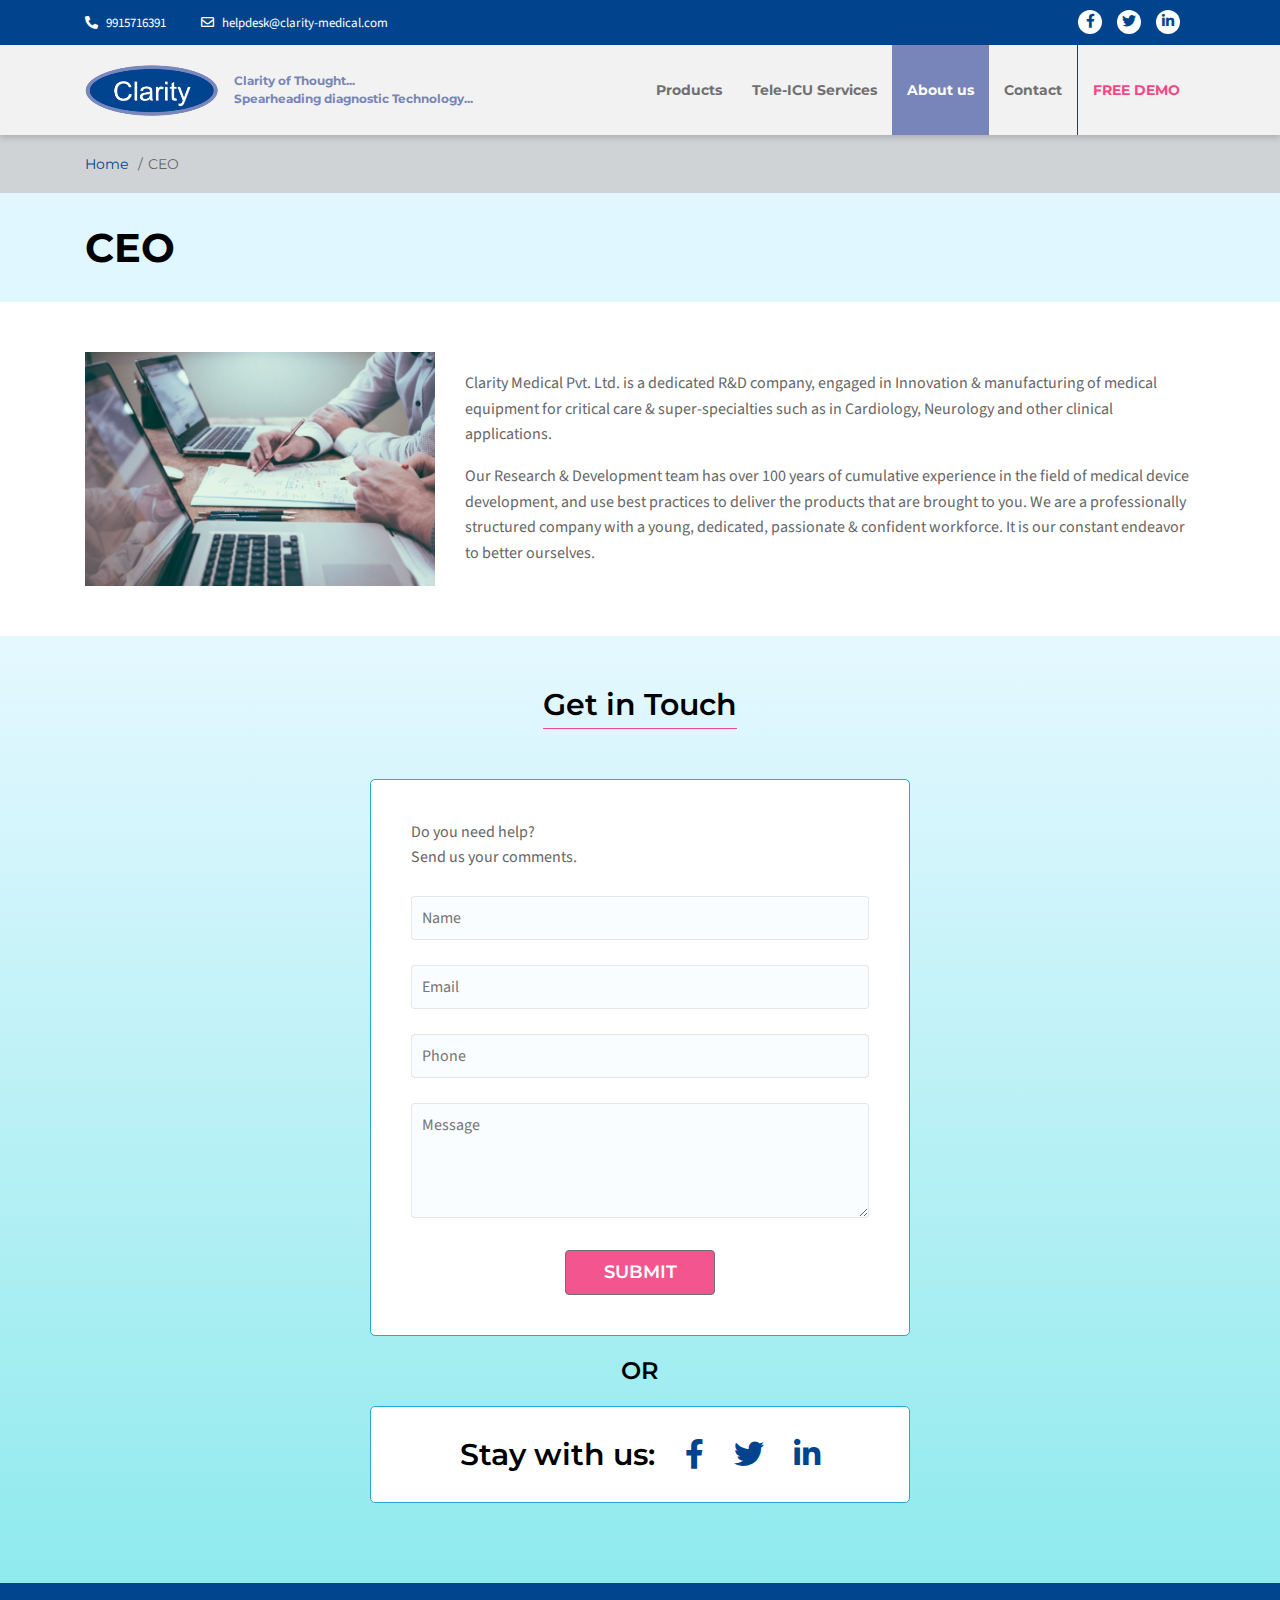
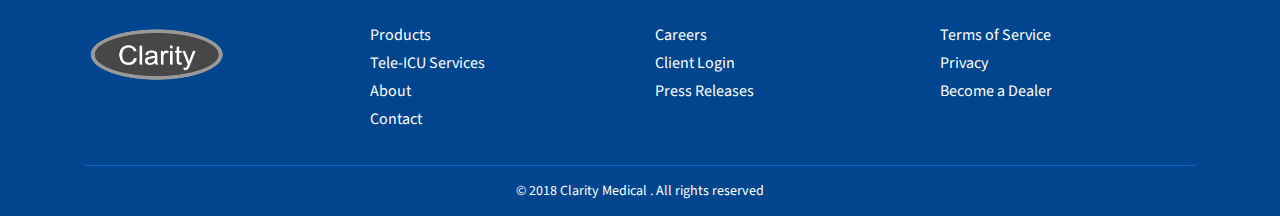
<file: ceo.html>
<!DOCTYPE html>
<html lang="en">

<head>
    <meta charset="UTF-8">
    <meta name="viewport" content="width=device-width, initial-scale=1.0">
    <meta http-equiv="X-UA-Compatible" content="ie=edge">
    <title>Clarity Medical - CEO</title>
    <link href="https://fonts.googleapis.com/css?family=Montserrat:400,500,600,700|Source+Sans+Pro&display=swap" rel="stylesheet">
    <link rel="stylesheet" href="css/fontawesome.min.css">
    <link rel="stylesheet" href="css/bootstrap.min.css">
    <link rel="stylesheet" href="css/css.css">
</head>

<body>
    <header id="navbar">
        <div class="top">
            <div class="container">
                <div class="row">
                    <div class="col-6">
                        <ul class="top-contact">
                            <li>
                                <a href="#"><i class="fas fa-phone-alt"></i> 9915716391</a>
                            </li>
                            <li>
                                <a href="#"><i class="far fa-envelope"></i> helpdesk@clarity-medical.com</a>
                            </li>
                        </ul>
                    </div>
                    <div class="col-6">
                        <ul class="social-top">
                            <li><a href="#"><i class="fab fa-facebook-f"></i></a></li>
                            <li><a href="#"><i class="fab fa-twitter"></i></a></li>
                            <li><a href="#"><i class="fab fa-linkedin-in"></i></a></li>
                        </ul>
                    </div>
                </div>
            </div>
        </div>
        <nav class="navbar navbar-expand-lg navbar-light mynav">
            <div class="container">
                <div class="navbar-brand">
                    <a href="index.html"><img src="images/logo.png" alt=""></a>
                    <h1>Clarity of Thought...<br>Spearheading diagnostic Technology...</h1>
                </div>
                <button class="navbar-toggler" type="button" data-toggle="collapse" data-target="#main-nav" aria-controls="main-nav" aria-expanded="false" aria-label="Toggle navigation">
                    <span class="navbar-toggler-icon"></span>
                </button>
                <div class="collapse navbar-collapse" id="main-nav">
                    <ul class="navbar-nav ml-md-auto">
                        <li>
                            <a href="product.html">Products</a>
                            <ul class="sub-nav">
                                <li><a href="#">IV ALERT</a></li>
                                <li><a href="#">EEG</a></li>
                                <li><a href="#">NCS/EMG/EPs</a></li>
                                <li><a href="#">TMT Machine</a></li>
                                <li><a href="#">Spirometer</a></li>
                                <li><a href="#">Monitoring Station</a></li>
                                <li><a href="#">Patient Monitoring</a></li>
                                <li><a href="#">ECG Machines</a></li>
                                <li><a href="#">Pulse Oxymeters</a></li>
                            </ul>
                        </li>
                        <li>
                            <a href="#">Tele-ICU Services</a>
                        </li>
                        <li class="active">
                            <a href="about.html">About us</a>
                            <ul class="sub-nav">
                                <li><a href="ceo.html">CEO</a></li>
                                <li><a href="structure.html">Structure</a></li>
                            </ul>
                        </li>
                        <li>
                            <a href="contact.html">Contact</a>
                        </li>
                        <li class="cta">
                            <a href="#get-touch">FREE DEMO</a>
                        </li>
                    </ul>
                </div>
            </div>
        </nav>
    </header>
    <section class="breadcrumbs">
        <div class="container">
            <div class="row">
                <div class="col">
                    <div class="bread">
                        <ul>
                            <li><a href="index.html">Home</a></li>
                            <li>CEO</li>
                        </ul>
                    </div>
                </div>
            </div>
        </div>
    </section>
    <section class="page-title">
        <div class="container">
            <div class="row">
                <div class="col">
                    <div class="heading">
                        <h2>CEO</h2>
                    </div>
                </div>
            </div>
        </div>
    </section>
    <section class="discover">
        <div class="container">
            <div class="row">
                <div class="col-12">
                    <div class="border-dash-upper">
                        <div class="row justify-content-md-between align-items-md-center">
                            <div class="col-md-6 col-lg-4">
                                <div class="discover-img">
                                    <img src="images/ceo1.jpg" alt="">
                                </div>
                            </div>
                            <div class="col-md-6 col-lg-8">
                                <div class="copy">
                                    <p>Clarity Medical Pvt. Ltd. is a dedicated R&D company, engaged in Innovation & manufacturing of medical equipment for critical care & super-specialties such as in Cardiology, Neurology and other clinical applications.</p>
                                    <p>Our Research & Development team has over 100 years of cumulative experience in the field of medical device development, and use best practices to deliver the products that are brought to you. We are a professionally
                                        structured company with a young, dedicated, passionate & confident workforce. It is our constant endeavor to better ourselves.</p>
                                </div>
                            </div>
                        </div>
                    </div>
                </div>
            </div>
        </div>
    </section>
    <section class="sec stay" id="get-touch">
        <div class="container">
            <div class="row justify-content-center">
                <div class="col-12">
                    <div class="heading">
                        <h2>Get in Touch</h2>
                    </div>
                </div>
                <div class="col-md-10 col-lg-6">
                    <div class="form-contact">
                        <form action="">
                            <h4>Do you need help?<br> Send us your comments.</h4>
                            <ul>
                                <li><input type="text" name="name" id="" placeholder="Name"></li>
                                <li><input type="text" name="email" id="" placeholder="Email"></li>
                                <li><input type="text" name="phone" id="" placeholder="Phone"></li>
                                <li><textarea cols="3" rows="3" placeholder="Message"></textarea></li>
                                <li class="button"><button type="submit">SUBMIT</button></li>
                            </ul>
                        </form>
                    </div>
                    <div class="or">
                        <h6>OR</h6>
                    </div>
                    <div class="social">
                        <h3>Stay with us:</h3>
                        <ul>
                            <li><a href="#"><i class="fab fa-facebook-f"></i></a></li>
                            <li><a href="#"><i class="fab fa-twitter"></i></a></li>
                            <li><a href="#"><i class="fab fa-linkedin-in"></i></a></li>
                        </ul>
                    </div>
                </div>
            </div>
        </div>
    </section>
    <footer class="foot">
        <div class="container">
            <div class="row">
                <div class="col-md-6 col-lg-3">
                    <div class="logo"><img src="images/footlogo.png" alt=""></div>
                </div>
                <div class="col-md-6 col-lg-3">
                    <div class="link">
                        <ul>
                            <li><a href="#">Products</a></li>
                            <li><a href="#">Tele-ICU Services</a></li>
                            <li><a href="about.html">About</a></li>
                            <li><a href="#">Contact</a></li>
                        </ul>
                    </div>
                </div>
                <div class="col-md-6 col-lg-3">
                    <div class="link">
                        <ul>
                            <li><a href="#">Careers</a></li>
                            <li><a href="#">Client Login</a></li>
                            <li><a href="#">Press Releases</a></li>
                        </ul>
                    </div>
                </div>
                <div class="col-md-6 col-lg-3">
                    <div class="link">
                        <ul>
                            <li><a href="#">Terms of Service</a></li>
                            <li><a href="#">Privacy</a></li>
                            <li><a href="#">Become a Dealer</a></li>
                        </ul>
                    </div>
                </div>
                <div class="col-12">
                    <div class="copyright">&copy; 2018 Clarity Medical . All rights reserved</div>
                </div>
            </div>
        </div>
    </footer>
    <script src="js/jquery-3.4.1.min.js"></script>
    <script src="js/bootstrap.min.js"></script>
    <script src="js/owl.carousel.min.js"></script>
    <script src="js/main.js"></script>
</body>

</html>
</file>
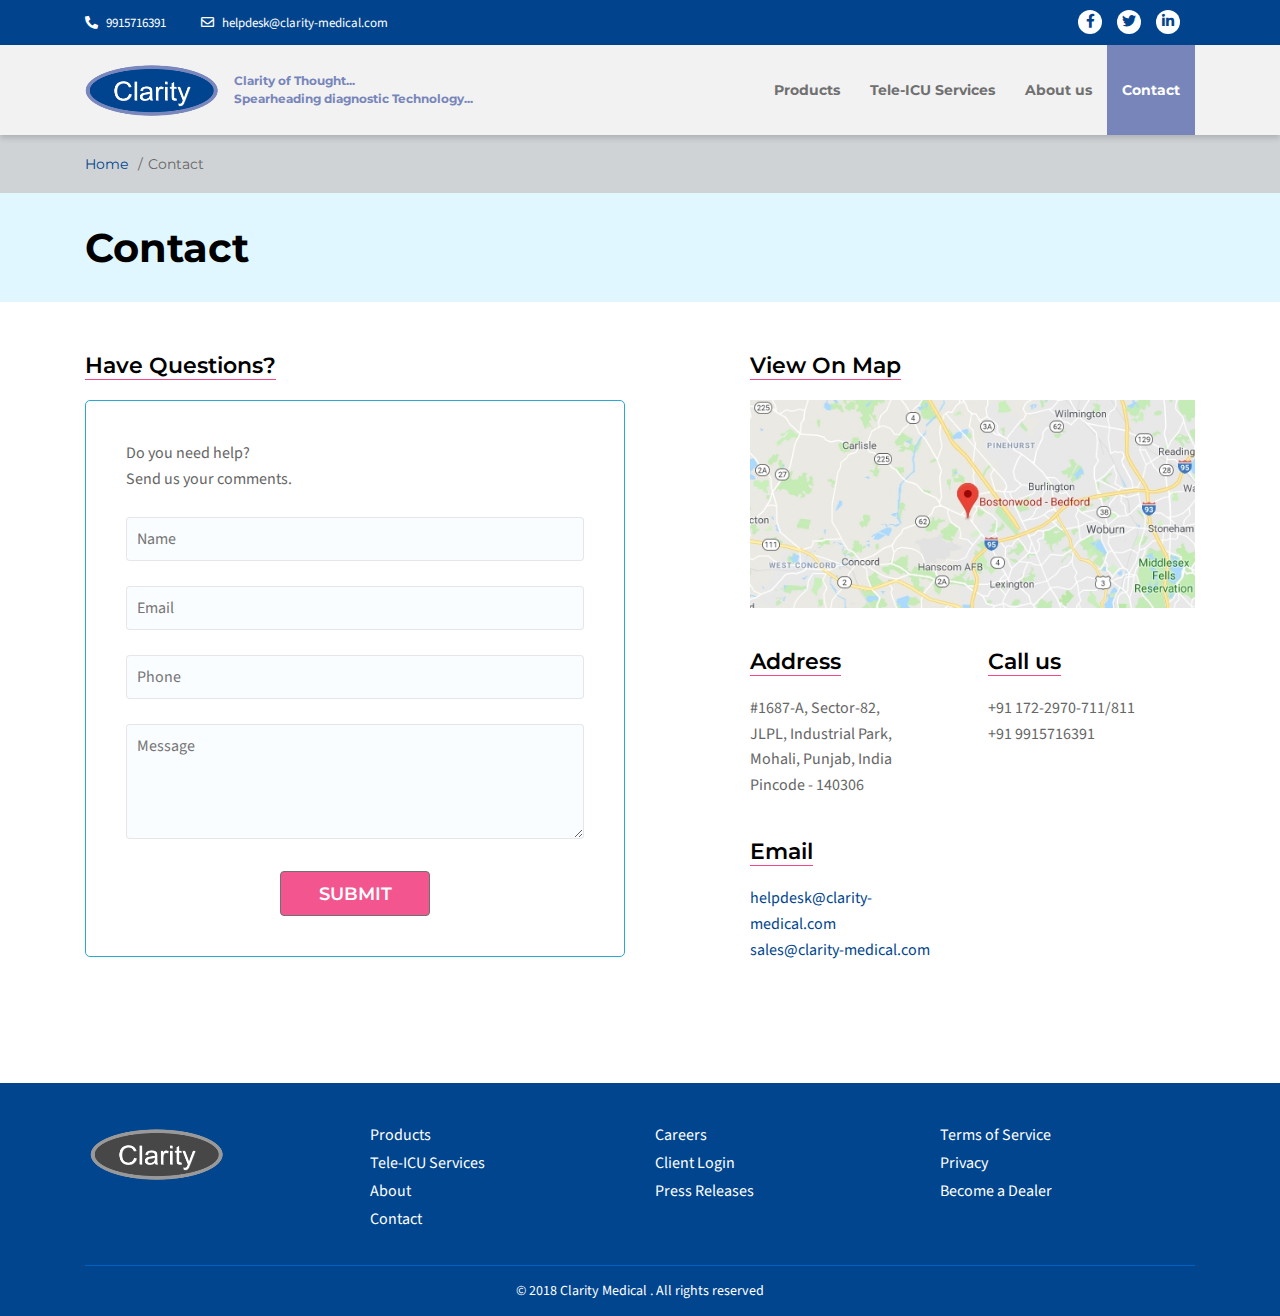
<file: contact.html>
<!DOCTYPE html>
<html lang="en">

<head>
    <meta charset="UTF-8">
    <meta name="viewport" content="width=device-width, initial-scale=1.0">
    <meta http-equiv="X-UA-Compatible" content="ie=edge">
    <title>Clarity Medical - Contact</title>
    <link href="https://fonts.googleapis.com/css?family=Montserrat:400,500,600,700|Source+Sans+Pro&display=swap" rel="stylesheet">
    <link rel="stylesheet" href="css/fontawesome.min.css">
    <link rel="stylesheet" href="css/bootstrap.min.css">
    <link rel="stylesheet" href="css/css.css">
</head>

<body>
    <header id="navbar">
        <div class="top">
            <div class="container">
                <div class="row">
                    <div class="col-6">
                        <ul class="top-contact">
                            <li>
                                <a href="#"><i class="fas fa-phone-alt"></i> 9915716391</a>
                            </li>
                            <li>
                                <a href="#"><i class="far fa-envelope"></i> helpdesk@clarity-medical.com</a>
                            </li>
                        </ul>
                    </div>
                    <div class="col-6">
                        <ul class="social-top">
                            <li><a href="#"><i class="fab fa-facebook-f"></i></a></li>
                            <li><a href="#"><i class="fab fa-twitter"></i></a></li>
                            <li><a href="#"><i class="fab fa-linkedin-in"></i></a></li>
                        </ul>
                    </div>
                </div>
            </div>
        </div>
        <nav class="navbar navbar-expand-lg navbar-light mynav">
            <div class="container">
                <div class="navbar-brand">
                    <a href="index.html"><img src="images/logo.png" alt=""></a>
                    <h1>Clarity of Thought...<br>Spearheading diagnostic Technology...</h1>
                </div>
                <button class="navbar-toggler" type="button" data-toggle="collapse" data-target="#main-nav" aria-controls="main-nav" aria-expanded="false" aria-label="Toggle navigation">
                    <span class="navbar-toggler-icon"></span>
                </button>
                <div class="collapse navbar-collapse" id="main-nav">
                    <ul class="navbar-nav ml-md-auto">
                        <li>
                            <a href="product.html">Products</a>
                            <ul class="sub-nav">
                                <li><a href="#">IV ALERT</a></li>
                                <li><a href="#">EEG</a></li>
                                <li><a href="#">NCS/EMG/EPs</a></li>
                                <li><a href="#">TMT Machine</a></li>
                                <li><a href="#">Spirometer</a></li>
                                <li><a href="#">Monitoring Station</a></li>
                                <li><a href="#">Patient Monitoring</a></li>
                                <li><a href="#">ECG Machines</a></li>
                                <li><a href="#">Pulse Oxymeters</a></li>
                            </ul>
                        </li>
                        <li>
                            <a href="#">Tele-ICU Services</a>
                        </li>
                        <li>
                            <a href="about.html">About us</a>
                            <ul class="sub-nav">
                                <li><a href="ceo.html">CEO</a></li>
                                <li><a href="structure.html">Structure</a></li>
                            </ul>
                        </li>
                        <li class="active">
                            <a href="contact.html">Contact</a>
                        </li>
                        <li class="cta" style="display: none;">
                            <a href="#get-touch">FREE DEMO</a>
                        </li>
                    </ul>
                </div>
            </div>
        </nav>
    </header>
    <section class="breadcrumbs">
        <div class="container">
            <div class="row">
                <div class="col">
                    <div class="bread">
                        <ul>
                            <li><a href="index.html">Home</a></li>
                            <li>Contact</li>
                        </ul>
                    </div>
                </div>
            </div>
        </div>
    </section>
    <section class="page-title">
        <div class="container">
            <div class="row">
                <div class="col">
                    <div class="heading">
                        <h2>Contact</h2>
                    </div>
                </div>
            </div>
        </div>
    </section>
    <section class="contact-block">
        <div class="container">
            <div class="row">
                <div class="col-md-6">
                    <h4>Have Questions?</h4>
                    <div class="form-contact">
                        <form action="">
                            <h5>Do you need help?<br> Send us your comments.</h5>
                            <ul>
                                <li><input type="text" name="name" id="" placeholder="Name"></li>
                                <li><input type="text" name="email" id="" placeholder="Email"></li>
                                <li><input type="text" name="phone" id="" placeholder="Phone"></li>
                                <li><textarea cols="3" rows="3" placeholder="Message"></textarea></li>
                                <li class="button"><button type="submit">SUBMIT</button></li>
                            </ul>
                        </form>
                    </div>
                </div>
                <div class="col-md-6 col-lg-5 offset-lg-1">
                    <div class="visit">
                        <div class="row">
                            <div class="col-12">
                                <div class="box">
                                    <h4>View On Map</h4>
                                    <div class="gmap-box">
                                        <div class="img-place"><img src="images/mappalce.jpg" alt=""></div>
                                        <div class="gmap"><iframe src="https://www.google.com/maps/embed?pb=!1m14!1m8!1m3!1d6864.833862511577!2d76.736538!3d30.650386!3m2!1i1024!2i768!4f13.1!3m3!1m2!1s0x0%3A0x13f2a9a3dd9fc36!2sClarity+Medical+Pvt.+Ltd.!5e0!3m2!1sen!2sin!4v1563292732743!5m2!1sen!2sin"
                                                width="600" height="450" frameborder="0" style="border:0" allowfullscreen></iframe></iframe>
                                        </div>
                                    </div>
                                </div>
                            </div>
                            <div class="col-md-6">
                                <div class="box">
                                    <h4>Address</h4>
                                    <p>#1687-A, Sector-82,<br> JLPL, Industrial Park,<br> Mohali, Punjab, India<br> Pincode - 140306</p>
                                </div>
                            </div>
                            <div class="col-md-6">
                                <div class="box">
                                    <h4>Call us</h4>
                                    <p>+91 172-2970-711/811<br> +91 9915716391</p>
                                </div>
                            </div>
                            <div class="col-md-6">
                                <div class="box">
                                    <h4>Email</h4>
                                    <p><a href="#">helpdesk@clarity-medical.com</a><br>
                                        <a href="#">sales@clarity-medical.com</a></p>
                                </div>
                            </div>
                        </div>
                    </div>
                </div>
            </div>
        </div>
        </div>
    </section>
    <footer class="foot">
        <div class="container">
            <div class="row">
                <div class="col-md-6 col-lg-3">
                    <div class="logo"><img src="images/footlogo.png" alt=""></div>
                </div>
                <div class="col-md-6 col-lg-3">
                    <div class="link">
                        <ul>
                            <li><a href="#">Products</a></li>
                            <li><a href="#">Tele-ICU Services</a></li>
                            <li><a href="about.html">About</a></li>
                            <li><a href="#">Contact</a></li>
                        </ul>
                    </div>
                </div>
                <div class="col-md-6 col-lg-3">
                    <div class="link">
                        <ul>
                            <li><a href="#">Careers</a></li>
                            <li><a href="#">Client Login</a></li>
                            <li><a href="#">Press Releases</a></li>
                        </ul>
                    </div>
                </div>
                <div class="col-md-6 col-lg-3">
                    <div class="link">
                        <ul>
                            <li><a href="#">Terms of Service</a></li>
                            <li><a href="#">Privacy</a></li>
                            <li><a href="#">Become a Dealer</a></li>
                        </ul>
                    </div>
                </div>
                <div class="col-12">
                    <div class="copyright">&copy; 2018 Clarity Medical . All rights reserved</div>
                </div>
            </div>
        </div>
    </footer>
    <script src="js/jquery-3.4.1.min.js"></script>
    <script src="js/bootstrap.min.js"></script>
    <script src="js/owl.carousel.min.js"></script>
    <script src="js/main.js"></script>
</body>

</html>
</file>
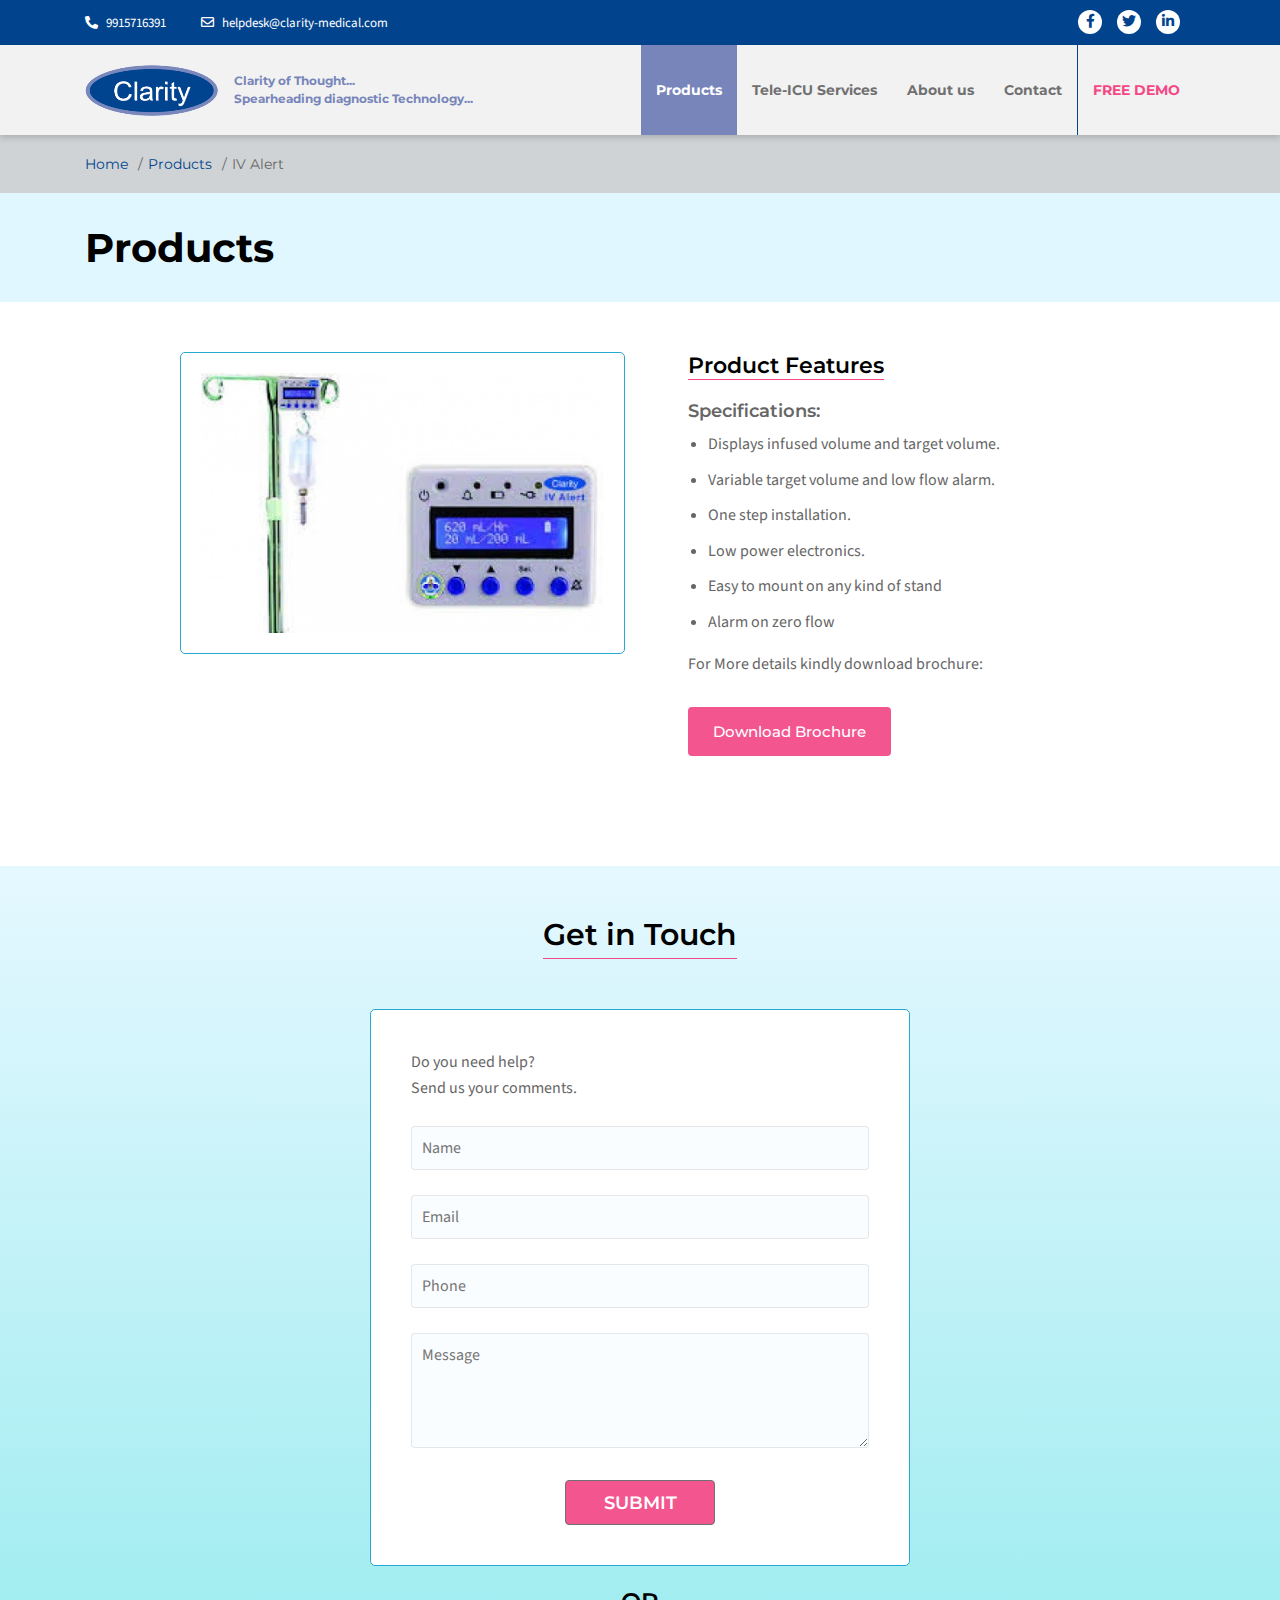
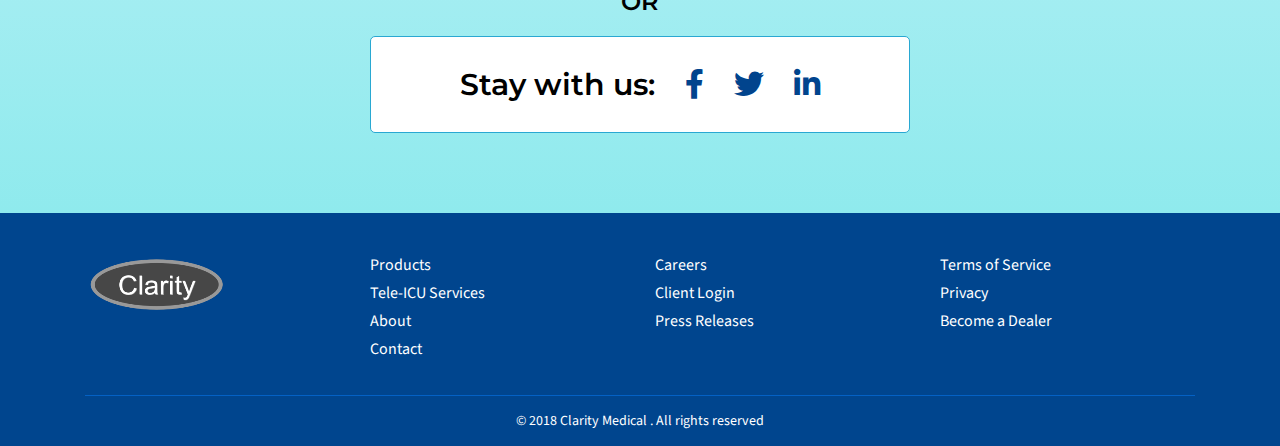
<file: product-detail.html>
<!DOCTYPE html>
<html lang="en">

<head>
    <meta charset="UTF-8">
    <meta name="viewport" content="width=device-width, initial-scale=1.0">
    <meta http-equiv="X-UA-Compatible" content="ie=edge">
    <title>Clarity Medical - Products Detail</title>
    <link href="https://fonts.googleapis.com/css?family=Montserrat:400,500,600,700|Source+Sans+Pro&display=swap" rel="stylesheet">
    <link rel="stylesheet" href="css/fontawesome.min.css">
    <link rel="stylesheet" href="css/bootstrap.min.css">
    <link rel="stylesheet" href="css/css.css">
</head>

<body>
    <header id="navbar">
        <div class="top">
            <div class="container">
                <div class="row">
                    <div class="col-6">
                        <ul class="top-contact">
                            <li>
                                <a href="#"><i class="fas fa-phone-alt"></i> 9915716391</a>
                            </li>
                            <li>
                                <a href="#"><i class="far fa-envelope"></i> helpdesk@clarity-medical.com</a>
                            </li>
                        </ul>
                    </div>
                    <div class="col-6">
                        <ul class="social-top">
                            <li><a href="#"><i class="fab fa-facebook-f"></i></a></li>
                            <li><a href="#"><i class="fab fa-twitter"></i></a></li>
                            <li><a href="#"><i class="fab fa-linkedin-in"></i></a></li>
                        </ul>
                    </div>
                </div>
            </div>
        </div>
        <nav class="navbar navbar-expand-lg navbar-light mynav">
            <div class="container">
                <div class="navbar-brand">
                    <a href="index.html"><img src="images/logo.png" alt=""></a>
                    <h1>Clarity of Thought...<br>Spearheading diagnostic Technology...</h1>
                </div>
                <button class="navbar-toggler" type="button" data-toggle="collapse" data-target="#main-nav" aria-controls="main-nav" aria-expanded="false" aria-label="Toggle navigation">
                    <span class="navbar-toggler-icon"></span>
                </button>
                <div class="collapse navbar-collapse" id="main-nav">
                    <ul class="navbar-nav ml-md-auto">
                        <li class="active">
                            <a href="product.html">Products</a>
                            <ul class="sub-nav">
                                <li><a href="#">IV ALERT</a></li>
                                <li><a href="#">EEG</a></li>
                                <li><a href="#">NCS/EMG/EPs</a></li>
                                <li><a href="#">TMT Machine</a></li>
                                <li><a href="#">Spirometer</a></li>
                                <li><a href="#">Monitoring Station</a></li>
                                <li><a href="#">Patient Monitoring</a></li>
                                <li><a href="#">ECG Machines</a></li>
                                <li><a href="#">Pulse Oxymeters</a></li>
                            </ul>
                        </li>
                        <li>
                            <a href="#">Tele-ICU Services</a>
                        </li>
                        <li>
                            <a href="about.html">About us</a>
                            <ul class="sub-nav">
                                <li><a href="ceo.html">CEO</a></li>
                                <li><a href="structure.html">Structure</a></li>
                            </ul>
                        </li>
                        <li>
                            <a href="contact.html">Contact</a>
                        </li>
                        <li class="cta">
                            <a href="#get-touch">FREE DEMO</a>
                        </li>
                    </ul>
                </div>
            </div>
        </nav>
    </header>
    <section class="breadcrumbs">
        <div class="container">
            <div class="row">
                <div class="col">
                    <div class="bread">
                        <ul>
                            <li><a href="index.html">Home</a></li>
                            <li><a href="product.html">Products</a></li>
                            <li>IV Alert</li>
                        </ul>
                    </div>
                </div>
            </div>
        </div>
    </section>
    <section class="page-title">
        <div class="container">
            <div class="row">
                <div class="col">
                    <div class="heading">
                        <h2>Products</h2>
                    </div>
                </div>
            </div>
        </div>
    </section>
    <section class="product-detail">
        <div class="container">
            <div class="row justify-content-center">
                <div class="col-lg-5">
                    <div class="product-img">
                        <div class="img-place">
                            <img src="images/iv-alert.jpg">
                        </div>
                    </div>
                </div>
                <div class="col-lg-5 pl-md-5">
                    <div class="product-meta">
                        <div class="info">
                            <h3>Product Features</h3>
                            <h5>Specifications:</h5>
                            <ul>
                                <li>Displays infused volume and target volume.</li>
                                <li>Variable target volume and low flow alarm.</li>
                                <li>One step installation.</li>
                                <li>Low power electronics.</li>
                                <li>Easy to mount on any kind of stand </li>
                                <li>Alarm on zero flow</li>
                            </ul>
                            <p>For More details kindly download brochure:</p>
                            <a href="#" class="cta-pdf">Download Brochure</a>
                        </div>
                    </div>
                </div>
            </div>
        </div>
    </section>
    <section class="sec stay" id="get-touch">
        <div class="container">
            <div class="row justify-content-center">
                <div class="col-12">
                    <div class="heading">
                        <h2>Get in Touch</h2>
                    </div>
                </div>
                <div class="col-md-10 col-lg-6">
                    <div class="form-contact">
                        <form action="">
                            <h4>Do you need help?<br> Send us your comments.</h4>
                            <ul>
                                <li><input type="text" name="name" id="" placeholder="Name"></li>
                                <li><input type="text" name="email" id="" placeholder="Email"></li>
                                <li><input type="text" name="phone" id="" placeholder="Phone"></li>
                                <li><textarea cols="3" rows="3" placeholder="Message"></textarea></li>
                                <li class="button"><button type="submit">SUBMIT</button></li>
                            </ul>
                        </form>
                    </div>
                    <div class="or">
                        <h6>OR</h6>
                    </div>
                    <div class="social">
                        <h3>Stay with us:</h3>
                        <ul>
                            <li><a href="#"><i class="fab fa-facebook-f"></i></a></li>
                            <li><a href="#"><i class="fab fa-twitter"></i></a></li>
                            <li><a href="#"><i class="fab fa-linkedin-in"></i></a></li>
                        </ul>
                    </div>
                </div>
            </div>
        </div>
    </section>
    <footer class="foot">
        <div class="container">
            <div class="row">
                <div class="col-md-6 col-lg-3">
                    <div class="logo"><img src="images/footlogo.png" alt=""></div>
                </div>
                <div class="col-md-6 col-lg-3">
                    <div class="link">
                        <ul>
                            <li><a href="#">Products</a></li>
                            <li><a href="#">Tele-ICU Services</a></li>
                            <li><a href="about.html">About</a></li>
                            <li><a href="#">Contact</a></li>
                        </ul>
                    </div>
                </div>
                <div class="col-md-6 col-lg-3">
                    <div class="link">
                        <ul>
                            <li><a href="#">Careers</a></li>
                            <li><a href="#">Client Login</a></li>
                            <li><a href="#">Press Releases</a></li>
                        </ul>
                    </div>
                </div>
                <div class="col-md-6 col-lg-3">
                    <div class="link">
                        <ul>
                            <li><a href="#">Terms of Service</a></li>
                            <li><a href="#">Privacy</a></li>
                            <li><a href="#">Become a Dealer</a></li>
                        </ul>
                    </div>
                </div>
                <div class="col-12">
                    <div class="copyright">&copy; 2018 Clarity Medical . All rights reserved</div>
                </div>
            </div>
        </div>
    </footer>
    <script src="js/jquery-3.4.1.min.js"></script>
    <script src="js/bootstrap.min.js"></script>
    <script src="js/owl.carousel.min.js"></script>
    <script src="js/main.js"></script>
</body>

</html>
</file>
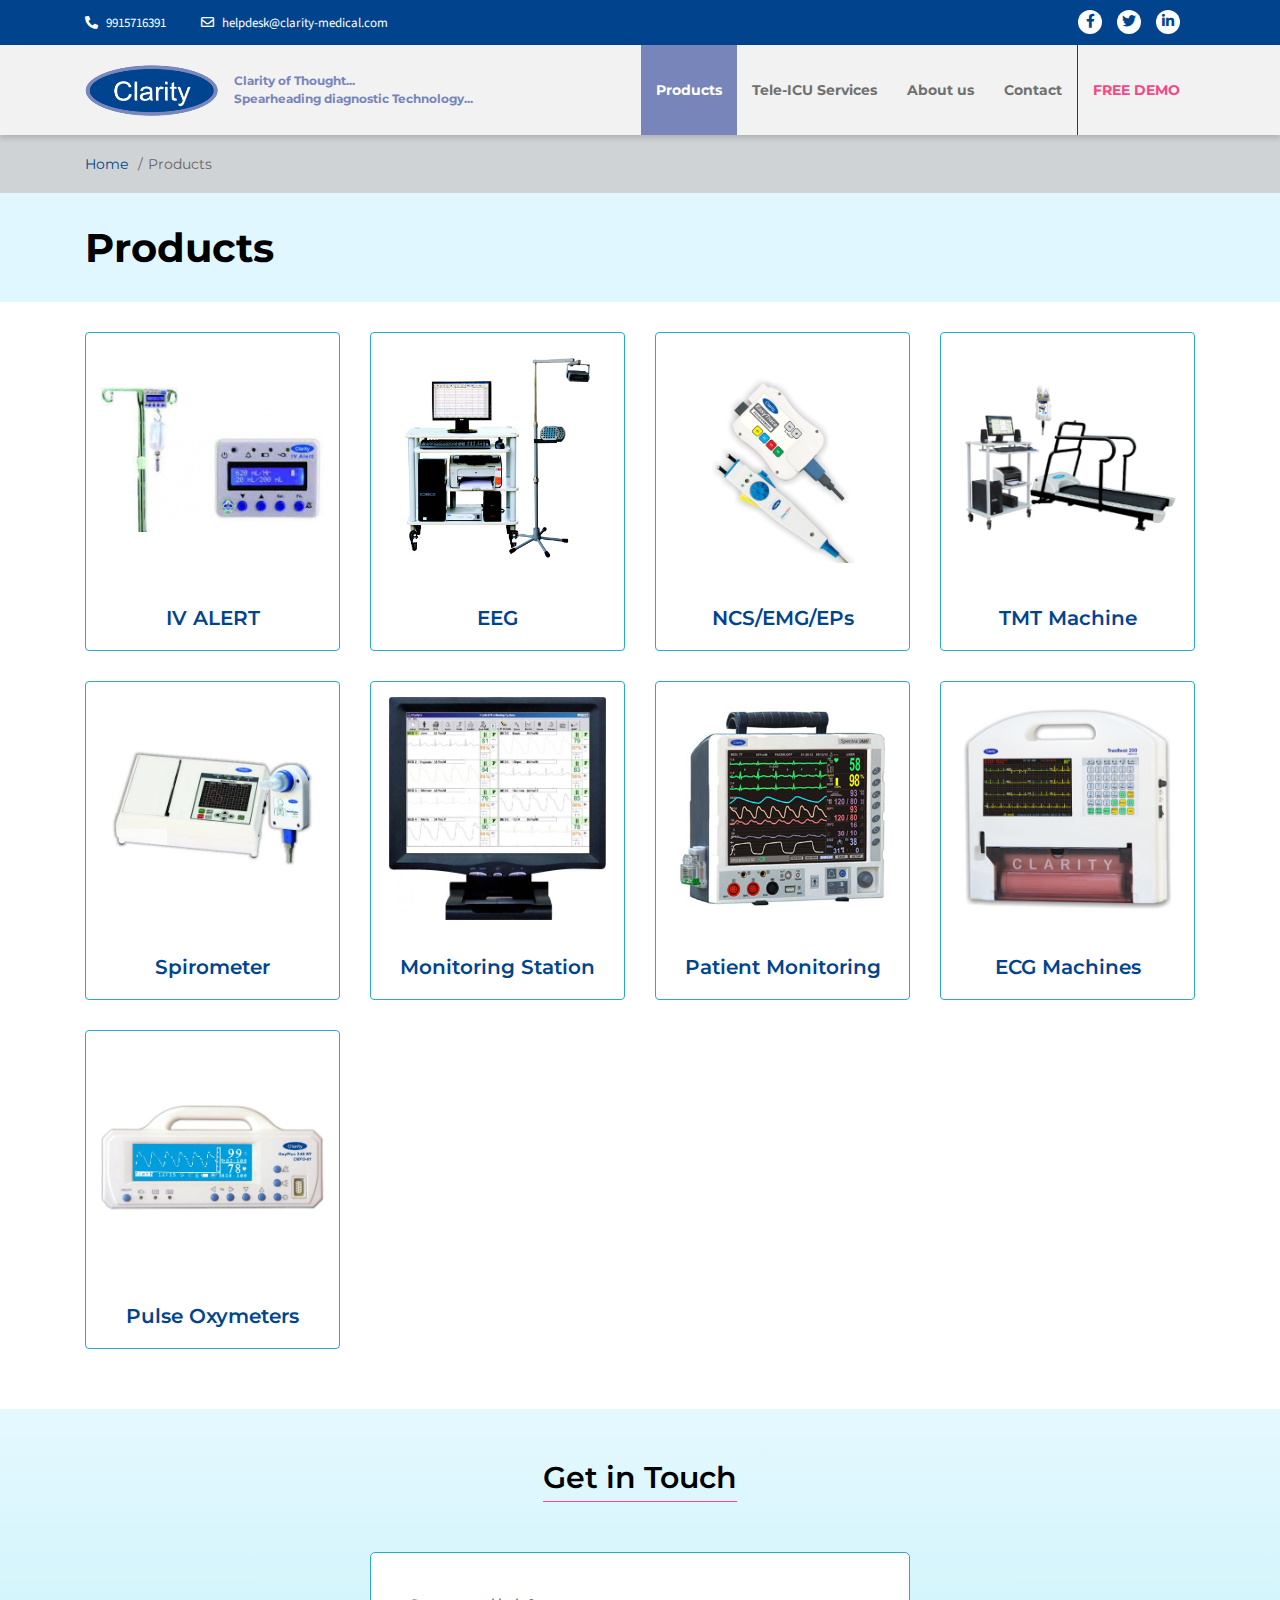
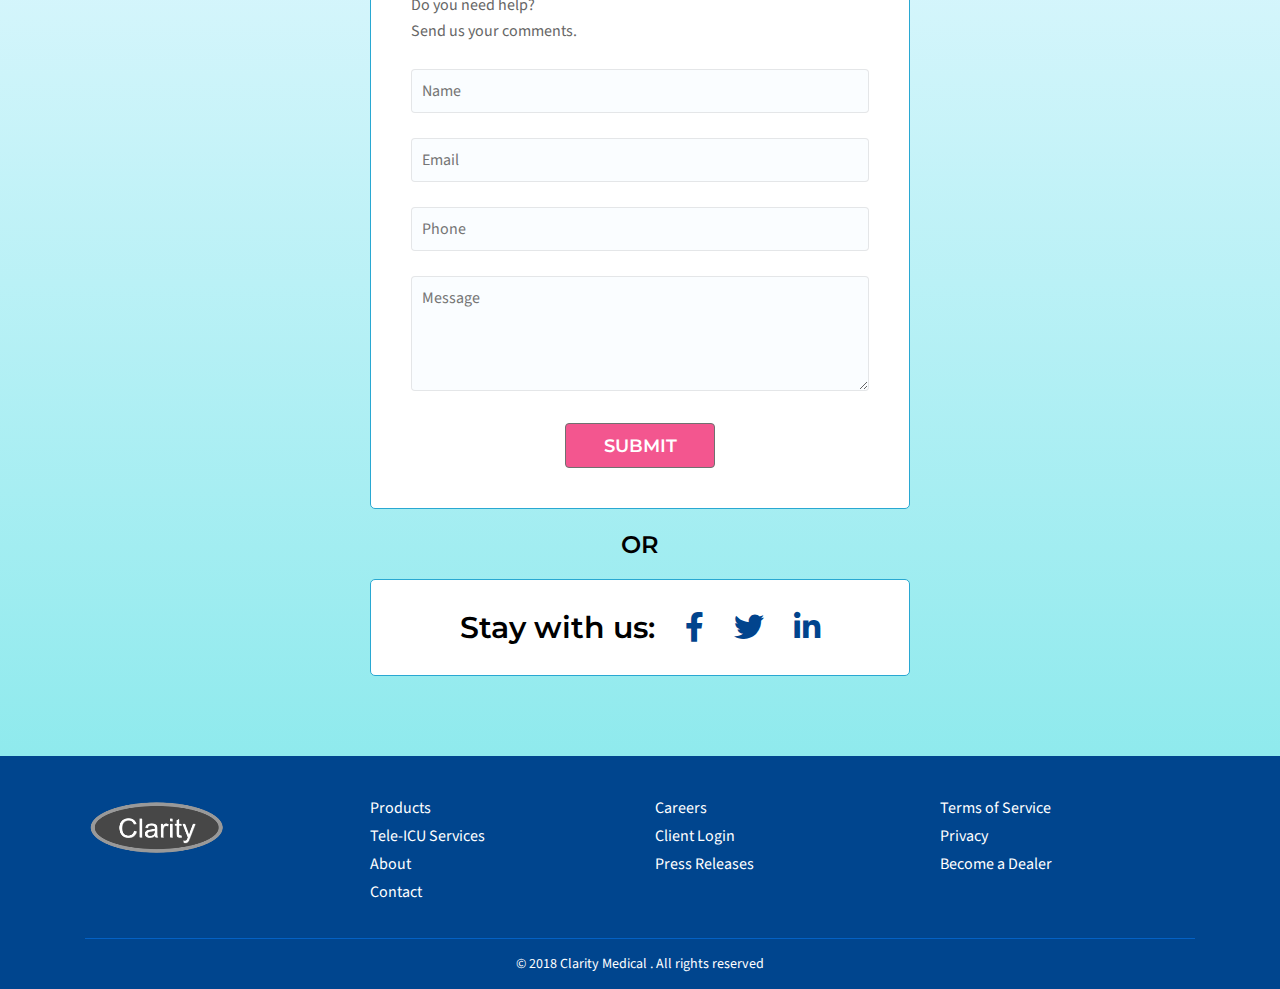
<file: product.html>
<!DOCTYPE html>
<html lang="en">

<head>
    <meta charset="UTF-8">
    <meta name="viewport" content="width=device-width, initial-scale=1.0">
    <meta http-equiv="X-UA-Compatible" content="ie=edge">
    <title>Clarity Medical - Products</title>
    <link href="https://fonts.googleapis.com/css?family=Montserrat:400,500,600,700|Source+Sans+Pro&display=swap" rel="stylesheet">
    <link rel="stylesheet" href="css/fontawesome.min.css">
    <link rel="stylesheet" href="css/bootstrap.min.css">
    <link rel="stylesheet" href="css/css.css">
</head>

<body>
    <header id="navbar">
        <div class="top">
            <div class="container">
                <div class="row">
                    <div class="col-6">
                        <ul class="top-contact">
                            <li>
                                <a href="#"><i class="fas fa-phone-alt"></i> 9915716391</a>
                            </li>
                            <li>
                                <a href="#"><i class="far fa-envelope"></i> helpdesk@clarity-medical.com</a>
                            </li>
                        </ul>
                    </div>
                    <div class="col-6">
                        <ul class="social-top">
                            <li><a href="#"><i class="fab fa-facebook-f"></i></a></li>
                            <li><a href="#"><i class="fab fa-twitter"></i></a></li>
                            <li><a href="#"><i class="fab fa-linkedin-in"></i></a></li>
                        </ul>
                    </div>
                </div>
            </div>
        </div>
        <nav class="navbar navbar-expand-lg navbar-light mynav">
            <div class="container">
                <div class="navbar-brand">
                    <a href="index.html"><img src="images/logo.png" alt=""></a>
                    <h1>Clarity of Thought...<br>Spearheading diagnostic Technology...</h1>
                </div>
                <button class="navbar-toggler" type="button" data-toggle="collapse" data-target="#main-nav" aria-controls="main-nav" aria-expanded="false" aria-label="Toggle navigation">
                    <span class="navbar-toggler-icon"></span>
                </button>
                <div class="collapse navbar-collapse" id="main-nav">
                    <ul class="navbar-nav ml-md-auto">
                        <li class="active">
                            <a href="product.html">Products</a>
                            <ul class="sub-nav">
                                <li><a href="#">IV ALERT</a></li>
                                <li><a href="#">EEG</a></li>
                                <li><a href="#">NCS/EMG/EPs</a></li>
                                <li><a href="#">TMT Machine</a></li>
                                <li><a href="#">Spirometer</a></li>
                                <li><a href="#">Monitoring Station</a></li>
                                <li><a href="#">Patient Monitoring</a></li>
                                <li><a href="#">ECG Machines</a></li>
                                <li><a href="#">Pulse Oxymeters</a></li>
                            </ul>
                        </li>
                        <li>
                            <a href="#">Tele-ICU Services</a>
                        </li>
                        <li>
                            <a href="about.html">About us</a>
                            <ul class="sub-nav">
                                <li><a href="ceo.html">CEO</a></li>
                                <li><a href="structure.html">Structure</a></li>
                            </ul>
                        </li>
                        <li>
                            <a href="contact.html">Contact</a>
                        </li>
                        <li class="cta">
                            <a href="#get-touch">FREE DEMO</a>
                        </li>
                    </ul>
                </div>
            </div>
        </nav>
    </header>
    <section class="breadcrumbs">
        <div class="container">
            <div class="row">
                <div class="col">
                    <div class="bread">
                        <ul>
                            <li><a href="index.html">Home</a></li>
                            <li>Products</li>
                        </ul>
                    </div>
                </div>
            </div>
        </div>
    </section>
    <section class="page-title">
        <div class="container">
            <div class="row">
                <div class="col">
                    <div class="heading">
                        <h2>Products</h2>
                    </div>
                </div>
            </div>
        </div>
    </section>
    <section class="products">
        <div class="container">
            <div class="row">
                <div class="col-12 col-lg-3">
                    <div class="product-box">
                        <a href="product-detail.html">
                            <div class="img"><img src="images/p1.jpg" alt=""></div>
                            <h3>IV ALERT</h3>
                        </a>
                    </div>
                </div>
                <div class="col-12 col-lg-3">
                    <div class="product-box">
                        <a href="#">
                            <div class="img"><img src="images/p2.jpg" alt=""></div>
                            <h3>EEG</h3>
                        </a>
                    </div>
                </div>
                <div class="col-12 col-lg-3">
                    <div class="product-box">
                        <a href="#">
                            <div class="img"><img src="images/p3.jpg" alt=""></div>
                            <h3>NCS/EMG/EPs</h3>
                        </a>
                    </div>
                </div>
                <div class="col-12 col-lg-3">
                    <div class="product-box">
                        <a href="#">
                            <div class="img"><img src="images/p4.jpg" alt=""></div>
                            <h3>TMT Machine</h3>
                        </a>
                    </div>
                </div>
                <div class="col-12 col-lg-3">
                    <div class="product-box">
                        <a href="#">
                            <div class="img"><img src="images/p5.jpg" alt=""></div>
                            <h3>Spirometer</h3>
                        </a>
                    </div>
                </div>
                <div class="col-12 col-lg-3">
                    <div class="product-box">
                        <a href="#">
                            <div class="img"><img src="images/p6.jpg" alt=""></div>
                            <h3>Monitoring Station</h3>
                        </a>
                    </div>
                </div>
                <div class="col-12 col-lg-3">
                    <div class="product-box">
                        <a href="#">
                            <div class="img"><img src="images/p7.jpg" alt=""></div>
                            <h3>Patient Monitoring</h3>
                        </a>
                    </div>
                </div>
                <div class="col-12 col-lg-3">
                    <div class="product-box">
                        <a href="#">
                            <div class="img"><img src="images/p8.jpg" alt=""></div>
                            <h3>ECG Machines</h3>
                        </a>
                    </div>
                </div>
                <div class="col-12 col-lg-3">
                    <div class="product-box">
                        <a href="#">
                            <div class="img"><img src="images/p9.jpg" alt=""></div>
                            <h3>Pulse Oxymeters</h3>
                        </a>
                    </div>
                </div>
            </div>
        </div>
    </section>
    <section class="sec stay" id="get-touch">
        <div class="container">
            <div class="row justify-content-center">
                <div class="col-12">
                    <div class="heading">
                        <h2>Get in Touch</h2>
                    </div>
                </div>
                <div class="col-md-10 col-lg-6">
                    <div class="form-contact">
                        <form action="">
                            <h4>Do you need help?<br> Send us your comments.</h4>
                            <ul>
                                <li><input type="text" name="name" id="" placeholder="Name"></li>
                                <li><input type="text" name="email" id="" placeholder="Email"></li>
                                <li><input type="text" name="phone" id="" placeholder="Phone"></li>
                                <li><textarea cols="3" rows="3" placeholder="Message"></textarea></li>
                                <li class="button"><button type="submit">SUBMIT</button></li>
                            </ul>
                        </form>
                    </div>
                    <div class="or">
                        <h6>OR</h6>
                    </div>
                    <div class="social">
                        <h3>Stay with us:</h3>
                        <ul>
                            <li><a href="#"><i class="fab fa-facebook-f"></i></a></li>
                            <li><a href="#"><i class="fab fa-twitter"></i></a></li>
                            <li><a href="#"><i class="fab fa-linkedin-in"></i></a></li>
                        </ul>
                    </div>
                </div>
            </div>
        </div>
    </section>
    <footer class="foot">
        <div class="container">
            <div class="row">
                <div class="col-md-6 col-lg-3">
                    <div class="logo"><img src="images/footlogo.png" alt=""></div>
                </div>
                <div class="col-md-6 col-lg-3">
                    <div class="link">
                        <ul>
                            <li><a href="#">Products</a></li>
                            <li><a href="#">Tele-ICU Services</a></li>
                            <li><a href="about.html">About</a></li>
                            <li><a href="#">Contact</a></li>
                        </ul>
                    </div>
                </div>
                <div class="col-md-6 col-lg-3">
                    <div class="link">
                        <ul>
                            <li><a href="#">Careers</a></li>
                            <li><a href="#">Client Login</a></li>
                            <li><a href="#">Press Releases</a></li>
                        </ul>
                    </div>
                </div>
                <div class="col-md-6 col-lg-3">
                    <div class="link">
                        <ul>
                            <li><a href="#">Terms of Service</a></li>
                            <li><a href="#">Privacy</a></li>
                            <li><a href="#">Become a Dealer</a></li>
                        </ul>
                    </div>
                </div>
                <div class="col-12">
                    <div class="copyright">&copy; 2018 Clarity Medical . All rights reserved</div>
                </div>
            </div>
        </div>
    </footer>
    <script src="js/jquery-3.4.1.min.js"></script>
    <script src="js/bootstrap.min.js"></script>
    <script src="js/owl.carousel.min.js"></script>
    <script src="js/main.js"></script>
</body>

</html>
</file>
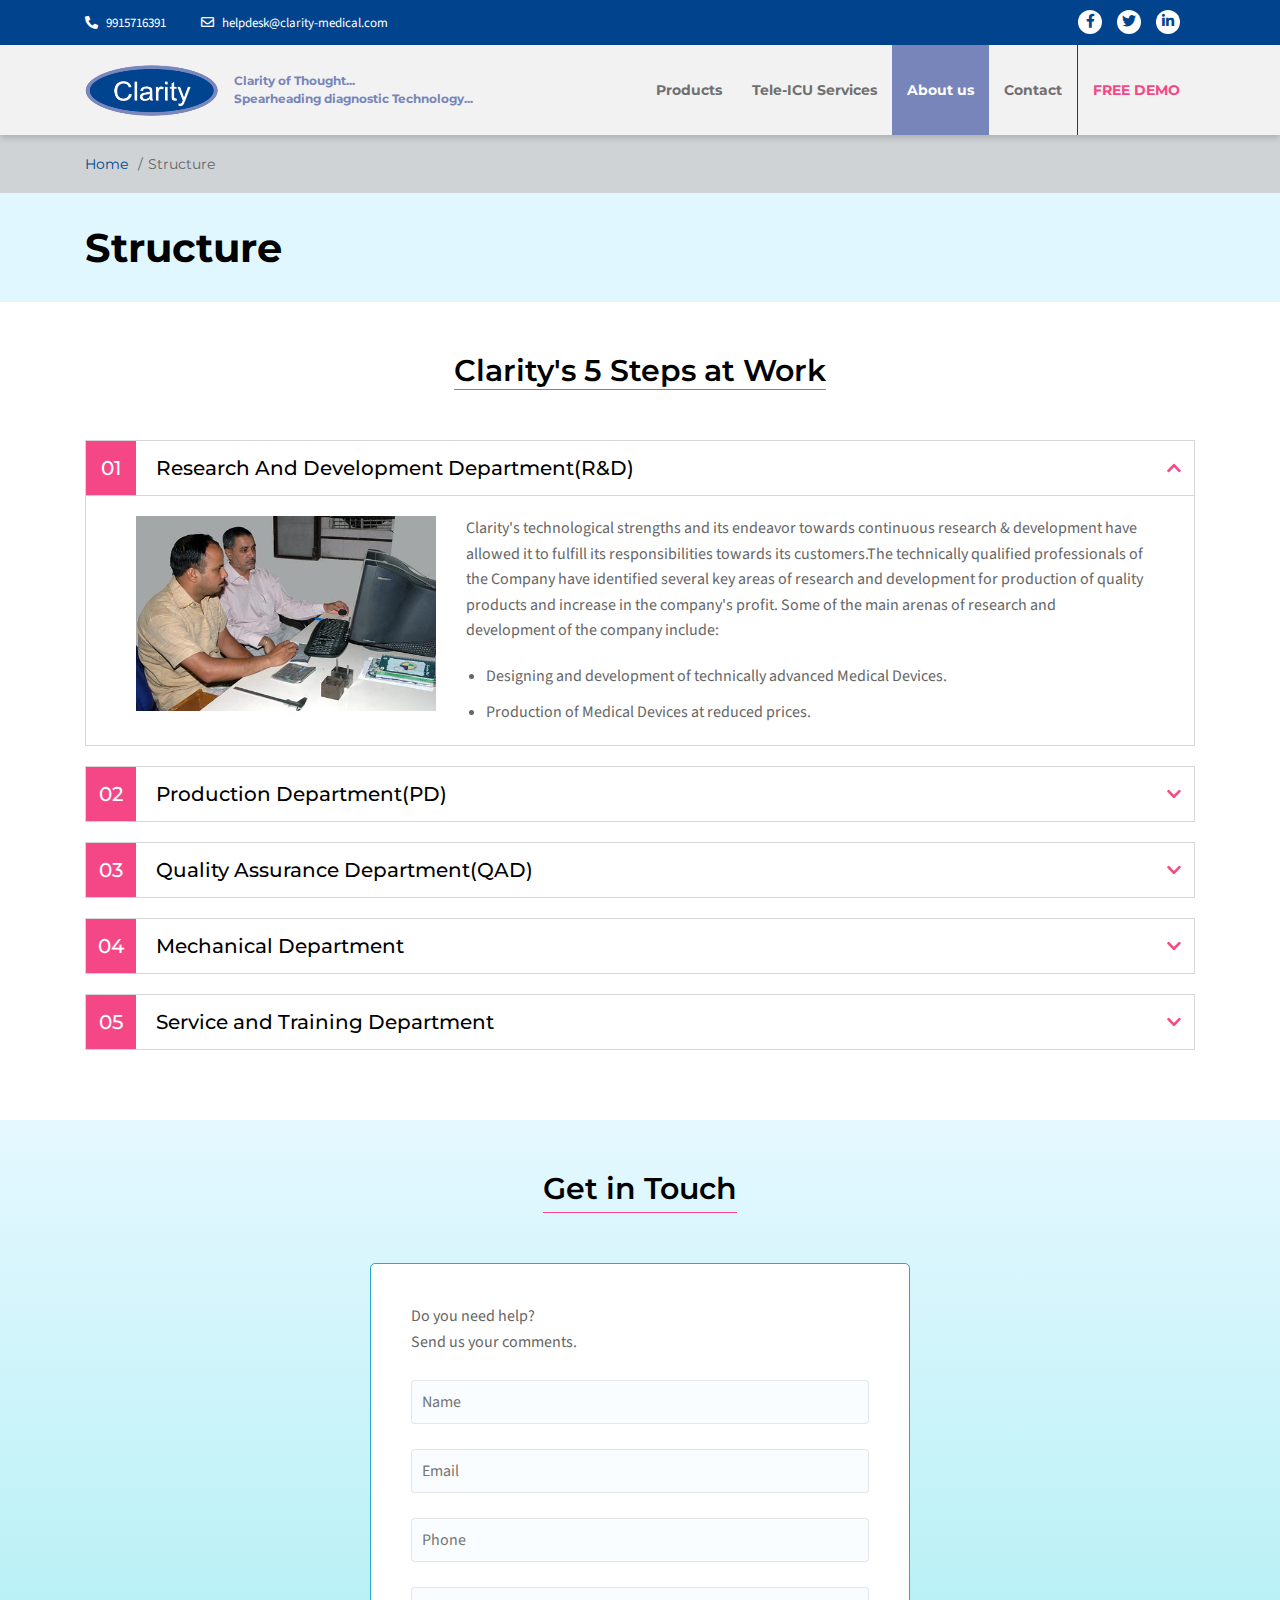
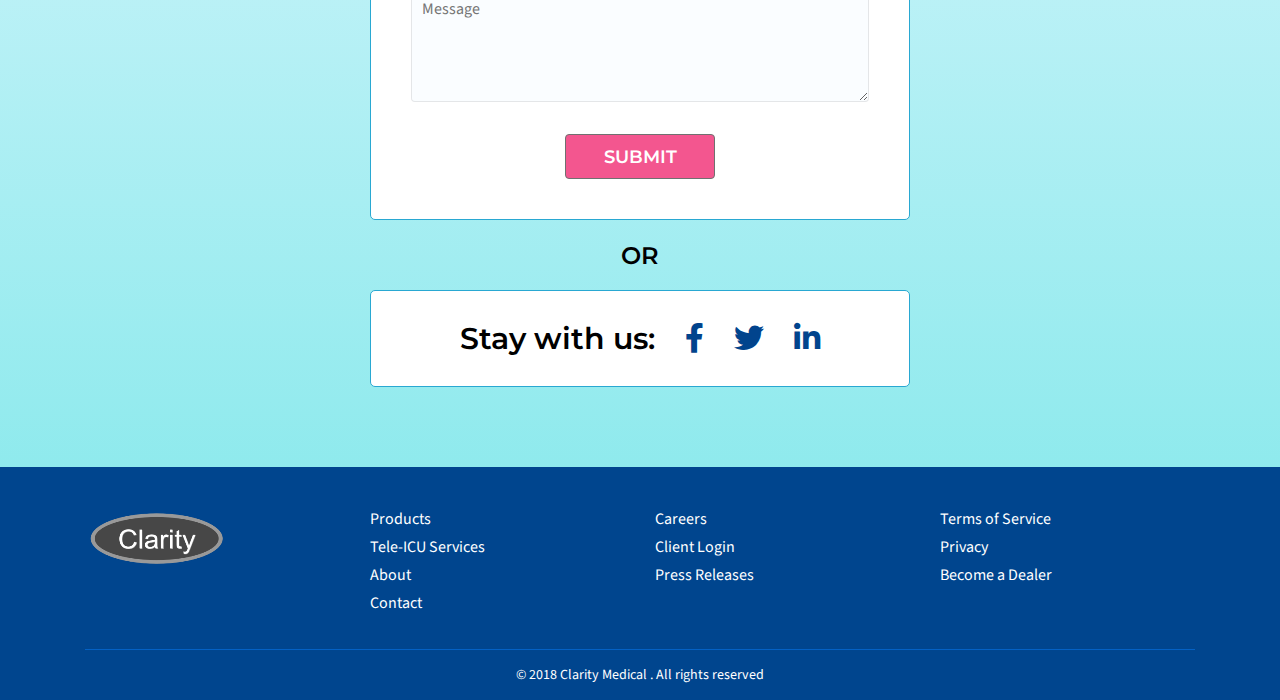
<file: structure.html>
<!DOCTYPE html>
<html lang="en">

<head>
    <meta charset="UTF-8">
    <meta name="viewport" content="width=device-width, initial-scale=1.0">
    <meta http-equiv="X-UA-Compatible" content="ie=edge">
    <title>Clarity Medical - Structure</title>
    <link href="https://fonts.googleapis.com/css?family=Montserrat:400,500,600,700|Source+Sans+Pro&display=swap" rel="stylesheet">
    <link rel="stylesheet" href="css/fontawesome.min.css">
    <link rel="stylesheet" href="css/bootstrap.min.css">
    <link rel="stylesheet" href="css/css.css">
</head>

<body>
    <header id="navbar">
        <div class="top">
            <div class="container">
                <div class="row">
                    <div class="col-6">
                        <ul class="top-contact">
                            <li>
                                <a href="#"><i class="fas fa-phone-alt"></i> 9915716391</a>
                            </li>
                            <li>
                                <a href="#"><i class="far fa-envelope"></i> helpdesk@clarity-medical.com</a>
                            </li>
                        </ul>
                    </div>
                    <div class="col-6">
                        <ul class="social-top">
                            <li><a href="#"><i class="fab fa-facebook-f"></i></a></li>
                            <li><a href="#"><i class="fab fa-twitter"></i></a></li>
                            <li><a href="#"><i class="fab fa-linkedin-in"></i></a></li>
                        </ul>
                    </div>
                </div>
            </div>
        </div>
        <nav class="navbar navbar-expand-lg navbar-light mynav">
            <div class="container">
                <div class="navbar-brand">
                    <a href="index.html"><img src="images/logo.png" alt=""></a>
                    <h1>Clarity of Thought...<br>Spearheading diagnostic Technology...</h1>
                </div>
                <button class="navbar-toggler" type="button" data-toggle="collapse" data-target="#main-nav" aria-controls="main-nav" aria-expanded="false" aria-label="Toggle navigation">
                    <span class="navbar-toggler-icon"></span>
                </button>
                <div class="collapse navbar-collapse" id="main-nav">
                    <ul class="navbar-nav ml-md-auto">
                        <li>
                            <a href="product.html">Products</a>
                            <ul class="sub-nav">
                                <li><a href="#">IV ALERT</a></li>
                                <li><a href="#">EEG</a></li>
                                <li><a href="#">NCS/EMG/EPs</a></li>
                                <li><a href="#">TMT Machine</a></li>
                                <li><a href="#">Spirometer</a></li>
                                <li><a href="#">Monitoring Station</a></li>
                                <li><a href="#">Patient Monitoring</a></li>
                                <li><a href="#">ECG Machines</a></li>
                                <li><a href="#">Pulse Oxymeters</a></li>
                            </ul>
                        </li>
                        <li>
                            <a href="#">Tele-ICU Services</a>
                        </li>
                        <li class="active">
                            <a href="about.html">About us</a>
                            <ul class="sub-nav">
                                <li><a href="ceo.html">CEO</a></li>
                                <li><a href="structure.html">Structure</a></li>
                            </ul>
                        </li>
                        <li>
                            <a href="contact.html">Contact</a>
                        </li>
                        <li class="cta">
                            <a href="#get-touch">FREE DEMO</a>
                        </li>
                    </ul>
                </div>
            </div>
        </nav>
    </header>
    <section class="breadcrumbs">
        <div class="container">
            <div class="row">
                <div class="col">
                    <div class="bread">
                        <ul>
                            <li><a href="index.html">Home</a></li>
                            <li>Structure</li>
                        </ul>
                    </div>
                </div>
            </div>
        </div>
    </section>
    <section class="page-title">
        <div class="container">
            <div class="row">
                <div class="col">
                    <div class="heading">
                        <h2>Structure</h2>
                    </div>
                </div>
            </div>
        </div>
    </section>
    <section class="sec heading-only">
        <div class="container">
            <div class="row justify-content-center">
                <div class="col-md-12 col-lg-10">
                    <div class="heading">
                        <h2>Clarity's 5 Steps at Work</h2>
                    </div>
                </div>
            </div>
        </div>
    </section>
    <section class="steps">
        <div class="container">
            <div class="row">
                <div class="col-12">
                    <div class="box show">
                        <div class="ques">
                            <h3><span>01</span> Research And Development Department(R&amp;D)</h3>
                            <span class="arrow"><i class="fas fa-chevron-down"></i></span>
                        </div>
                        <div class="ans clearfix" style="display: block;">
                            <div class="img"><img src="images/st1.jpg" alt=""></div>
                            <div class="copy">
                                <p>Clarity's technological strengths and its endeavor towards continuous research &amp; development have allowed it to fulfill its responsibilities towards its customers.The technically qualified professionals of the Company
                                    have identified several key areas of research and development for production of quality products and increase in the company's profit. Some of the main arenas of research and development of the company include:</p>
                                <ul>
                                    <li>Designing and development of technically advanced Medical Devices.</li>
                                    <li>Production of Medical Devices at reduced prices.</li>
                                </ul>
                            </div>
                        </div>
                    </div>
                    <div class="box">
                        <div class="ques">
                            <h3><span>02</span> Production Department(PD)</h3>
                            <span class="arrow"><i class="fas fa-chevron-down"></i></span>
                        </div>
                        <div class="ans clearfix">
                            <div class="img"><img src="images/st2.jpg" alt=""></div>
                            <div class="copy">
                                <p>The PD handles orders in a comprehensive manner, from participation in the planning, purchasing and implementation. Our PD employee’s skills, allowed Clarity to maintain the high quality of the production capabilities.</p>
                                <p>By skillfully combining the abilities &amp; technical expertise of our production employees, it has been possible to realize a production speed considered as top class within the industry.We are also continuing to develop
                                    our business, using know-how developed over many years in the industry to realize goals of improved quality and shorter delivery times.</p>
                            </div>
                        </div>
                    </div>
                    <div class="box">
                        <div class="ques">
                            <h3><span>03</span> Quality Assurance Department(QAD)</h3>
                            <span class="arrow"><i class="fas fa-chevron-down"></i></span>
                        </div>
                        <div class="ans clearfix">
                            <div class="img"><img src="images/st3.jpg" alt=""></div>
                            <div class="copy">
                                <p>The essence of quality is closely wrapped in the way we think, plan and work. It finds its true expression when we extend beyond ourselves to exceed our customer’s expectations. To deliver products those are safer, faster
                                    and simply better. Each time, every time. Building customer confidence through teamwork is a top priority to provide a wide variety of products and services.</p>
                                <p>Realizing and respecting the basic needs of customers to feel more secure, we've committed ourselves to make our products better, safer and smarter than what he or she is looking for.</p>
                            </div>
                        </div>
                    </div>
                    <div class="box">
                        <div class="ques">
                            <h3><span>04</span> Mechanical Department</h3>
                            <span class="arrow"><i class="fas fa-chevron-down"></i></span>
                        </div>
                        <div class="ans clearfix">
                            <div class="img"><img src="images/st4.jpg" alt=""></div>
                            <div class="copy">
                                <p>Mechanical department devotes itself into the design and construction of equipment and facilities. We have the ability to construct our own facilities and equipments with experienced mechanics.Our dedicated engineering
                                    team facilitates complete in-house circuit design, as well as the design of plastic moldings and die castings.</p>
                            </div>
                        </div>
                    </div>
                    <div class="box">
                        <div class="ques">
                            <h3><span>05</span> Service and Training Department</h3>
                            <span class="arrow"><i class="fas fa-chevron-down"></i></span>
                        </div>
                        <div class="ans clearfix">
                            <div class="img"><img src="images/st5.jpg" alt=""></div>
                            <div class="copy">
                                <p>Clarity Product Training is designed to teach field technicians how to operate Clarity's Electro-Medical Devices. Our trainers are proficient in the latest technology and are subject matter experts in multiple product families.
                                    So, whether you want product-specific training or want to focus on an entire product line, Clarity's trainers are knowledgeable enough to easily and quickly teach your technicians everything they need to know to operate
                                    Clarity's Electro-Medical Devices.</p>
                            </div>
                        </div>
                    </div>
                </div>
            </div>
        </div>
    </section>
    <section class="sec stay" id="get-touch">
        <div class="container">
            <div class="row justify-content-center">
                <div class="col-12">
                    <div class="heading">
                        <h2>Get in Touch</h2>
                    </div>
                </div>
                <div class="col-md-10 col-lg-6">
                    <div class="form-contact">
                        <form action="">
                            <h4>Do you need help?<br> Send us your comments.</h4>
                            <ul>
                                <li><input type="text" name="name" id="" placeholder="Name"></li>
                                <li><input type="text" name="email" id="" placeholder="Email"></li>
                                <li><input type="text" name="phone" id="" placeholder="Phone"></li>
                                <li><textarea cols="3" rows="3" placeholder="Message"></textarea></li>
                                <li class="button"><button type="submit">SUBMIT</button></li>
                            </ul>
                        </form>
                    </div>
                    <div class="or">
                        <h6>OR</h6>
                    </div>
                    <div class="social">
                        <h3>Stay with us:</h3>
                        <ul>
                            <li><a href="#"><i class="fab fa-facebook-f"></i></a></li>
                            <li><a href="#"><i class="fab fa-twitter"></i></a></li>
                            <li><a href="#"><i class="fab fa-linkedin-in"></i></a></li>
                        </ul>
                    </div>
                </div>
            </div>
        </div>
    </section>
    <footer class="foot">
        <div class="container">
            <div class="row">
                <div class="col-md-6 col-lg-3">
                    <div class="logo"><img src="images/footlogo.png" alt=""></div>
                </div>
                <div class="col-md-6 col-lg-3">
                    <div class="link">
                        <ul>
                            <li><a href="#">Products</a></li>
                            <li><a href="#">Tele-ICU Services</a></li>
                            <li><a href="about.html">About</a></li>
                            <li><a href="#">Contact</a></li>
                        </ul>
                    </div>
                </div>
                <div class="col-md-6 col-lg-3">
                    <div class="link">
                        <ul>
                            <li><a href="#">Careers</a></li>
                            <li><a href="#">Client Login</a></li>
                            <li><a href="#">Press Releases</a></li>
                        </ul>
                    </div>
                </div>
                <div class="col-md-6 col-lg-3">
                    <div class="link">
                        <ul>
                            <li><a href="#">Terms of Service</a></li>
                            <li><a href="#">Privacy</a></li>
                            <li><a href="#">Become a Dealer</a></li>
                        </ul>
                    </div>
                </div>
                <div class="col-12">
                    <div class="copyright">&copy; 2018 Clarity Medical . All rights reserved</div>
                </div>
            </div>
        </div>
    </footer>
    <script src="js/jquery-3.4.1.min.js"></script>
    <script src="js/bootstrap.min.js"></script>
    <script src="js/owl.carousel.min.js"></script>
    <script src="js/main.js"></script>
</body>

</html>
</file>
<file: css/css.css>
header{position:absolute;top:0;left:0;width:100%;z-index:100}header.fix{left:0;position:fixed;top:0;width:100%;z-index:10000}header.fix .top{display:none}header.fix.trans{-webkit-transition:top 0.3s;transition:top 0.3s}.top{display:none}@media (min-width: 768px){.top{background:#01448d;display:block;min-height:45px;padding:10px 0}}.top ul{display:-webkit-box;display:-ms-flexbox;display:flex;margin:0;padding:0;list-style:none}.top ul li{margin-right:35px}.top ul li a{color:#fff;font:13px 'Source Sans Pro', sans-serif;text-decoration:none}.top ul li a i{margin-right:5px}.top ul li:last-child{margin-right:0}.top ul.social-top{-webkit-box-pack:end;-ms-flex-pack:end;justify-content:flex-end}.top ul.social-top li{margin-right:15px}.top ul.social-top li a{background-color:#fff;border-radius:50%;color:#01448d;display:block;font-size:14px;height:24px;line-height:024px;text-align:center;width:24px}.top ul.social-top li a i{margin-right:0}.top ul.social-top li a:hover{color:#5AA4CC}.mynav{background:#F2F2F2;-webkit-box-shadow:0 3px 6px rgba(0,0,0,0.16);box-shadow:0 3px 6px rgba(0,0,0,0.16);min-height:90px;padding-bottom:0;padding-top:0}.mynav .navbar-brand{display:-webkit-box;display:-ms-flexbox;display:flex;-webkit-box-orient:vertical;-webkit-box-direction:normal;-ms-flex-direction:column;flex-direction:column}@media (min-width: 768px){.mynav .navbar-brand{-webkit-box-align:center;-ms-flex-align:center;align-items:center;-webkit-box-orient:horizontal;-webkit-box-direction:normal;-ms-flex-direction:row;flex-direction:row}}.mynav .navbar-brand a{margin-right:10px;margin-left:-5px}@media (max-width: 767px){.mynav .navbar-brand a img{width:115px}}.mynav .navbar-brand h1{color:#7785BA;font:700 10px/1.5 'Montserrat', sans-serif;margin:0}@media (min-width: 768px){.mynav .navbar-brand h1{font-size:12px}}@media (max-width: 767px){.mynav .navbar-collapse{border-top:1px solid #01448d;margin-left:-15px;margin-right:-15px}}.mynav .navbar-nav li{-webkit-box-align:center;-ms-flex-align:center;align-items:center;display:-webkit-box;display:-ms-flexbox;display:flex;position:relative}@media (min-width: 768px){.mynav .navbar-nav li{padding:0 15px;min-height:90px}}.mynav .navbar-nav li a{color:#707070;display:block;font:700 14px/1 'Montserrat', sans-serif;padding:15px;text-decoration:none}@media (min-width: 768px){.mynav .navbar-nav li a{padding:0}}.mynav .navbar-nav li:hover,.mynav .navbar-nav li.active{background-color:#7785BA}.mynav .navbar-nav li:hover a,.mynav .navbar-nav li.active a{color:#fff}.mynav .navbar-nav li:first-child{margin-left:0}.mynav .navbar-nav li.cta{border-top:1px solid #01448d;margin:0}@media (min-width: 768px){.mynav .navbar-nav li.cta{border-top:0 none;border-left:1px solid #01448d;padding-left:15px}}.mynav .navbar-nav li.cta a{color:#F54785;text-transform:uppercase}.mynav .navbar-nav li.cta:hover{background-color:transparent}.mynav .navbar-nav li .sub-nav{background-color:#7785BA;display:none;list-style:none;left:0;margin:0;padding:5px 15px;position:absolute;top:100%;min-width:180px}.mynav .navbar-nav li .sub-nav li{min-height:initial;margin:15px 0;padding:0}.mynav .navbar-nav li .sub-nav li a{font-weight:500;white-space:nowrap}@media (min-width: 1025px){.mynav .navbar-nav li:hover .sub-nav{display:block}}@-webkit-keyframes fadeOut{0%{opacity:1}100%{opacity:0}}@keyframes fadeOut{0%{opacity:1}100%{opacity:0}}.owl-carousel{display:none;width:100%;-webkit-tap-highlight-color:transparent;position:relative;z-index:1}.owl-carousel .owl-stage{position:relative;-ms-touch-action:pan-Y;touch-action:manipulation;-moz-backface-visibility:hidden}.owl-carousel .owl-stage:after{content:".";display:block;clear:both;visibility:hidden;line-height:0;height:0}.owl-carousel .owl-stage-outer{position:relative;overflow:hidden;-webkit-transform:translate3d(0px, 0px, 0px);transform:translate3d(0px, 0px, 0px)}.owl-carousel .owl-wrapper{-webkit-backface-visibility:hidden;backface-visibility:hidden;-webkit-transform:translate3d(0, 0, 0);transform:translate3d(0, 0, 0)}.owl-carousel .owl-item{backface-visibility:hidden;-webkit-transform:translate3d(0, 0, 0);transform:translate3d(0, 0, 0);position:relative;min-height:1px;float:left;-webkit-backface-visibility:hidden;-webkit-tap-highlight-color:transparent;-webkit-touch-callout:none}.owl-carousel .owl-item img{display:block;width:100%}.owl-carousel .owl-item .owl-lazy{opacity:0;-webkit-transition:opacity 400ms ease;transition:opacity 400ms ease}.owl-carousel .owl-item .owl-lazy:not([src]){max-height:0}.owl-carousel .owl-item .owl-lazy[src^=""]{max-height:0}.owl-carousel .owl-item img.owl-lazy{-webkit-transform-style:preserve-3d;transform-style:preserve-3d}.owl-carousel .owl-nav.disabled{display:none}.owl-carousel .owl-dots.disabled{display:none}.owl-carousel .owl-nav .owl-prev{cursor:pointer;-webkit-user-select:none;-moz-user-select:none;-ms-user-select:none;user-select:none}.owl-carousel .owl-nav .owl-next{cursor:pointer;-webkit-user-select:none;-moz-user-select:none;-ms-user-select:none;user-select:none}.owl-carousel .owl-nav button.owl-prev{background:none;color:inherit;border:none;padding:0 !important;font:inherit}.owl-carousel .owl-nav button.owl-next{background:none;color:inherit;border:none;padding:0 !important;font:inherit}.owl-carousel .owl-dot{cursor:pointer;-webkit-user-select:none;-moz-user-select:none;-ms-user-select:none;user-select:none}.owl-carousel button.owl-dot{background:none;color:inherit;border:none;padding:0 !important;font:inherit}.owl-carousel .animated{-webkit-animation-duration:1000ms;animation-duration:1000ms;-webkit-animation-fill-mode:both;animation-fill-mode:both}.owl-carousel .owl-animated-in{z-index:0}.owl-carousel .owl-animated-out{z-index:1}.owl-carousel .fadeOut{-webkit-animation-name:fadeOut;animation-name:fadeOut}.owl-carousel .owl-video-wrapper{position:relative;height:100%;background:#000}.owl-carousel .owl-video-play-icon{position:absolute;height:80px;width:80px;left:50%;top:50%;margin-left:-40px;margin-top:-40px;background:url("owl.video.play.png") no-repeat;cursor:pointer;z-index:1;-webkit-backface-visibility:hidden;-webkit-transition:-webkit-transform 100ms ease;transition:-webkit-transform 100ms ease;transition:transform 100ms ease;transition:transform 100ms ease, -webkit-transform 100ms ease}.owl-carousel .owl-video-play-icon:hover{-webkit-transform:scale(1.3, 1.3);transform:scale(1.3, 1.3)}.owl-carousel .owl-video-playing .owl-video-tn{display:none}.owl-carousel .owl-video-playing .owl-video-play-icon{display:none}.owl-carousel .owl-video-tn{opacity:0;height:100%;background-position:center center;background-repeat:no-repeat;background-size:contain;-webkit-transition:opacity 400ms ease;transition:opacity 400ms ease}.owl-carousel .owl-video-frame{position:relative;z-index:1;height:100%;width:100%}.owl-carousel.owl-loaded{display:block}.owl-carousel.owl-loading{opacity:0;display:block}.owl-carousel.owl-hidden{opacity:0}.owl-carousel.owl-refresh .owl-item{visibility:hidden}.owl-carousel.owl-drag .owl-item{-ms-touch-action:pan-y;touch-action:pan-y;-webkit-user-select:none;-moz-user-select:none;-ms-user-select:none;user-select:none}.owl-carousel.owl-grab{cursor:move;cursor:-webkit-grab;cursor:grab}.owl-carousel.owl-rtl{direction:rtl}.owl-carousel.owl-rtl .owl-item{float:right}.no-js .owl-carousel{display:block}.owl-height{-webkit-transition:height 500ms ease-in-out;transition:height 500ms ease-in-out}.sec{padding:50px 0 80px}.sec .heading{display:-webkit-box;display:-ms-flexbox;display:flex;-webkit-box-pack:center;-ms-flex-pack:center;justify-content:center;margin-bottom:40px}.sec .heading h2{color:#000;font:600 30px 'Montserrat', sans-serif;border-bottom:1px solid #F54785;padding-bottom:5px;margin:0}.sec.heading-only{padding:50px 0}.sec.heading-only .heading{margin:0}.sec.heading-only .heading h2{padding:0}.breadcrumbs{background-color:#cfd3d5;padding:20px 10px}.breadcrumbs .bread ul{display:-webkit-box;display:-ms-flexbox;display:flex;margin:0;padding:0;list-style:none}.breadcrumbs .bread ul li{color:#666;font:12px 'Montserrat', sans-serif;position:relative;margin-left:20px}@media (min-width: 768px){.breadcrumbs .bread ul li{font-size:14px}}.breadcrumbs .bread ul li a{color:#00458E}.breadcrumbs .bread ul li:before{position:absolute;content:'/';color:#666;font:14px 'Montserrat', sans-serif;left:-10px}.breadcrumbs .bread ul li:first-child{margin-left:0}.breadcrumbs .bread ul li:first-child:before{display:none}.page-title{padding:0 10px;background:#E1F7FF}.page-title .heading{padding:30px 0}.page-title .heading h2{color:#000;margin:0;font:700 40px 'Montserrat', sans-serif}@media (min-width: 992px){.hero{display:-webkit-box;display:-ms-flexbox;display:flex}}.hero .slider-box{position:relative}@media (min-width: 992px){.hero .slider-box{-webkit-box-flex:0;-ms-flex:0 0 33.3333%;flex:0 0 33.3333%;max-width:33.3333%}}.hero .slider-box .img-place img{width:100%}.hero .slider-box .img-place .desk{display:none}@media (min-width: 992px){.hero .slider-box .img-place .desk{display:block}}@media (min-width: 992px){.hero .slider-box .img-place .mob{display:none}}.hero .slider-box .copy-slider{position:absolute;left:0;bottom:0;width:100%;padding:20px;z-index:10}@media (min-width: 992px){.hero .slider-box .copy-slider{padding:30px}}.hero .slider-box .copy-slider h2{color:#fff;border-bottom:1px solid #fff;margin:0 0 25px 0;padding:0 0 5px 0;font:600 24px 'Montserrat', sans-serif}.hero .slider-box .copy-slider p{color:#fff;font:16px 'Source Sans Pro', sans-serif}@media (min-width: 1025px){.hero .slider-box .copy-slider p{line-clamp:1.6}}@media (max-width: 1024px){.hero .slider-box .copy-slider p{display:none}}.hero .slider-box .copy-slider .view-more{color:#fff;display:-webkit-box;display:-ms-flexbox;display:flex;-webkit-box-align:center;-ms-flex-align:center;align-items:center;margin-top:20px;font:500 16px 'Source Sans Pro', sans-serif;text-decoration:none}@media (min-width: 1025px){.hero .slider-box .copy-slider .view-more{background:#00458E;height:50px;-webkit-box-pack:center;-ms-flex-pack:center;justify-content:center;margin-top:30px;-webkit-transition:all 0.2s ease-in-out;transition:all 0.2s ease-in-out;width:150px}.hero .slider-box .copy-slider .view-more:hover,.hero .slider-box .copy-slider .view-more:active{background:#F3568F}}.hero .slider-box .copy-slider .view-more img{margin-left:6px;margin-top:2px;width:7px}@media (min-width: 1025px){.hero .slider-box .copy-slider .view-more img{display:none}}.hero .slider-box:after{position:absolute;left:0;top:0;height:100%;width:100%;background:#000;content:'';opacity:.5}.equipment{background:#E1F7FF;padding:50px 0}.equipment .slider{margin:0 -10px}.equipment .slider .owl-carousel{padding:0 10px}.equipment .slider .owl-stage-outer{padding:10px 0}.equipment .slider .owl-stage{display:-webkit-box;display:-ms-flexbox;display:flex}.equipment .slider .owl-stage .owl-item{background:#fff;padding:15px;border-radius:4px;-webkit-box-shadow:0 3px 6px rgba(0,0,0,0.16);box-shadow:0 3px 6px rgba(0,0,0,0.16)}.equipment .slider .owl-stage .owl-item .item .img{margin:0 0 20px 0}.equipment .slider .owl-stage .owl-item .item h4{color:#00458E;font:600 18px 'Montserrat', sans-serif;margin:0}.equipment .slider .owl-stage .owl-item .item p{color:#666;font:16px/1.6 'Source Sans Pro', sans-serif;margin:15px 0 0 0}.equipment .slider .owl-nav [class*=owl-]{position:absolute;top:50%;margin-top:-20px;outline:none}.equipment .slider .owl-nav [class*=owl-] img{width:40px}.equipment .slider .owl-nav .owl-prev{left:-50px;-webkit-transform:rotate(180deg);transform:rotate(180deg)}.equipment .slider .owl-nav .owl-next{right:-50px}.equipment .view-all{text-align:right;margin:15px 0 0 0}.equipment .view-all a{color:#F54785;font:500 14px 'Montserrat', sans-serif}.welcome .copy{text-align:center}.welcome .copy h3{color:#000;font:500 26px 'Montserrat', sans-serif;margin:0 0 20px 0}.welcome .copy p{color:#666;font:16px/1.6 'Source Sans Pro', sans-serif;margin:1rem 0 0 0}.welcome .copy ul li{color:#666;font:16px/1.6 'Source Sans Pro', sans-serif}.value .val-box{display:-webkit-box;display:-ms-flexbox;display:flex;margin-top:-30px}.value .val-box [class*=col-]{margin-top:30px}.value .val-box .box{padding:20px 20px 30px;border:1px solid transparent;border-radius:6px;-webkit-box-shadow:0 3px 6px rgba(0,0,0,0.16);box-shadow:0 3px 6px rgba(0,0,0,0.16);height:100%;-webkit-transition:all 0.3s ease-in-out;transition:all 0.3s ease-in-out}.value .val-box .box .img{float:left;width:60px;margin-right:20px}.value .val-box .box .img img{max-width:100%}.value .val-box .box .copy{padding:0 0 0 80px}.value .val-box .box .copy h3{color:#000;font:500 26px 'Montserrat', sans-serif;margin:0 0 20px 0}.value .val-box .box .copy p{color:#666;font:16px/1.6 'Source Sans Pro', sans-serif;margin:1rem 0 0 0}.value .val-box .box .copy ul li{color:#666;font:16px/1.6 'Source Sans Pro', sans-serif}.value .val-box .box .copy h3{-webkit-transition:all 0.3s ease-in-out;transition:all 0.3s ease-in-out}.value .val-box .box .copy ul{margin:0;padding:0 0 0 20px}.value .val-box .box:hover{border:1px solid #00D2D3}.value .val-box .box:hover h3{color:#00D2D3}.newsfeed{background-image:url("../images/bn1.png");background-size:cover;position:relative}.newsfeed .container{position:relative;z-index:10}.newsfeed .feed{background-color:#fff;border-radius:6px;-webkit-box-shadow:0 3px 6px rgba(0,0,0,0.16);box-shadow:0 3px 6px rgba(0,0,0,0.16);margin:0 0 30px 0;padding:20px}.newsfeed .feed .icon{float:left;width:14px;height:14px;border:2px solid #F54785;-webkit-transform:rotate(45deg);transform:rotate(45deg);margin:5px 15px 0 0}.newsfeed .feed .copy{padding:0 0 0 30px}.newsfeed .feed .copy h3{color:#000;font:500 26px 'Montserrat', sans-serif;margin:0 0 20px 0}.newsfeed .feed .copy p{color:#666;font:16px/1.6 'Source Sans Pro', sans-serif;margin:1rem 0 0 0}.newsfeed .feed .copy ul li{color:#666;font:16px/1.6 'Source Sans Pro', sans-serif}.newsfeed .feed .copy p:first-child{margin-top:0}.newsfeed:after{position:absolute;left:0;top:0;width:100%;height:100%;content:'';background:rgba(255,255,255,0.8)}.our-clients .list{padding:80px 0}.our-clients .list ul{margin:0;padding:0;list-style:none;display:-webkit-box;display:-ms-flexbox;display:flex;-webkit-box-align:center;-ms-flex-align:center;align-items:center;-webkit-box-pack:justify;-ms-flex-pack:justify;justify-content:space-between}.our-clients .list ul li img{max-height:68px}.stay{background:#e5f8ff;background:-webkit-gradient(linear, left top, left bottom, from(#e5f8ff), to(#8feaed));background:linear-gradient(to bottom, #e5f8ff 0%, #8feaed 100%)}.stay .form-contact{background:#fff;border:1px solid #29A8D2;padding:40px;border-radius:5px;margin-top:10px}.stay .form-contact h4{color:#666;font:16px/1.6 'Source Sans Pro', sans-serif;margin:0}.stay .form-contact ul{margin:0;padding:0;list-style:none}.stay .form-contact ul li{margin:25px 0 0 0}.stay .form-contact ul li input,.stay .form-contact ul li textarea{width:100%;padding:10px;border:1px solid rgba(188,188,188,0.35);border-radius:4px;background:rgba(240,250,254,0.35);color:#000;font:16px 'Source Sans Pro', sans-serif}.stay .form-contact ul li input:focus,.stay .form-contact ul li textarea:focus{background:#fff;border:1px solid #29A8D2}.stay .form-contact ul li textarea{height:115px}.stay .form-contact ul li.button{text-align:center}.stay .form-contact ul li.button button,.stay .form-contact ul li.button input[type="submit"]{background:#F3568F;border:1px solid #707070;width:150px;height:45px;color:#fff;font:600 18px 'Montserrat', sans-serif;border-radius:4px}.stay .or{height:70px;display:-webkit-box;display:-ms-flexbox;display:flex;-webkit-box-align:center;-ms-flex-align:center;align-items:center;-webkit-box-pack:center;-ms-flex-pack:center;justify-content:center}.stay .or h6{color:#000;font:600 24px 'Montserrat', sans-serif;margin:0;text-transform:uppercase}.stay .social{background:#fff;border:1px solid #29A8D2;border-radius:5px;padding:25px;display:-webkit-box;display:-ms-flexbox;display:flex;-webkit-box-align:center;-ms-flex-align:center;align-items:center;-webkit-box-pack:center;-ms-flex-pack:center;justify-content:center}.stay .social h3{color:#000;font:600 30px 'Montserrat', sans-serif;margin:0}.stay .social ul{display:-webkit-box;display:-ms-flexbox;display:flex;margin:0 0 0 15px;padding:0;list-style:none}.stay .social ul li{margin:0 15px;font-size:30px}.stay .social ul li a{color:#01448d}.stay .social ul li:last-child{margin-right:0}.discover .discover-img{padding:25px 0}@media (min-width: 768px){.discover .discover-img{padding:50px 0}}.discover .discover-img img{width:100%}.discover .copy{padding:25px 10px}@media (min-width: 992px){.discover .copy{padding:50px 0}}.discover .copy h3{color:#000;font:500 26px 'Montserrat', sans-serif;margin:0 0 20px 0}.discover .copy p{color:#666;font:16px/1.6 'Source Sans Pro', sans-serif;margin:1rem 0 0 0}.discover .copy ul li{color:#666;font:16px/1.6 'Source Sans Pro', sans-serif}.discover .copy p:first-child{margin-top:0}.steps{padding:0 0 50px}.steps .box{margin-bottom:20px;border:1px solid rgba(0,0,0,0.16)}.steps .box .ques{position:relative}.steps .box .ques .arrow{position:absolute;top:0;-webkit-transition:all 0.2s ease-in-out;transition:all 0.2s ease-in-out;width:40px;height:100%;right:0;display:-webkit-box;display:-ms-flexbox;display:flex;-webkit-box-align:center;-ms-flex-align:center;align-items:center;-webkit-box-pack:center;-ms-flex-pack:center;justify-content:center;z-index:10;color:#F54785}.steps .box .ques h3{cursor:pointer;position:relative;margin:0;display:-webkit-box;display:-ms-flexbox;display:flex;width:100%;color:#000;padding:15px 50px 15px 70px;font:500 20px 'Montserrat', sans-serif}.steps .box .ques h3 span{background:#F54785;width:50px;display:-webkit-box;display:-ms-flexbox;display:flex;-webkit-box-align:center;-ms-flex-align:center;align-items:center;-webkit-box-pack:center;-ms-flex-pack:center;justify-content:center;color:#fff;font:500 20px 'Montserrat', sans-serif;position:absolute;height:100%;top:0;left:0}.steps .box .ans{border-top:1px solid rgba(0,0,0,0.16);display:none;padding:20px 50px}.steps .box .ans .copy{padding:0 0 0 330px}.steps .box .ans .copy p{color:#666;font:16px/1.6 'Source Sans Pro', sans-serif;margin:1rem 0 0 0}.steps .box .ans .copy p:first-child{margin-top:0}.steps .box .ans .copy ul{margin:20px 0 0 0;padding:0 0 0 20px}.steps .box .ans .copy ul li{color:#666;font:16px/1.6 'Source Sans Pro', sans-serif;margin:10px 0 0 0}.steps .box .ans .img{float:left;margin:0 30px 0 0;max-width:300px}.steps .box .ans .img img{max-width:100%}.steps .box.show .ques .arrow{-webkit-transform:rotate(180deg);transform:rotate(180deg)}.products{padding:30px 10px}@media (min-width: 1600px){.products{padding:40px 0}}.products .product-box{margin:0 0 30px 0;border:1px solid #29A8D2;border-radius:4px;-webkit-transition:all 0.3s ease-in-out;transition:all 0.3s ease-in-out}.products .product-box .img{display:-webkit-box;display:-ms-flexbox;display:flex;-webkit-box-align:center;-ms-flex-align:center;align-items:center;-webkit-box-pack:center;-ms-flex-pack:center;justify-content:center;padding:15px}.products .product-box .img img{max-width:100%;max-height:100%}.products .product-box h3{color:#01448d;font:600 20px 'Montserrat', sans-serif;padding:20px;-webkit-transition:all 0.3s ease-in-out;transition:all 0.3s ease-in-out;margin:0;text-align:center}.products .product-box a{text-decoration:none}.products .product-box:hover{border-color:#F54785}.products .product-box:hover h3{color:#F54785}.product-detail{padding:50px 0 80px}.product-detail .product-meta .info{padding:0 0 30px 0}.product-detail .product-meta .info h3{color:#000;font:600 22px 'Montserrat', sans-serif;margin:0 0 20px 0;border-bottom:1px solid #F54785;display:inline-block}.product-detail .product-meta .info h5{color:#666;font:600 18px 'Montserrat', sans-serif;margin:0 0 10px 0}.product-detail .product-meta .info p{color:#666;font:16px/1.6 'Source Sans Pro', sans-serif;margin:1rem 0 0 0}.product-detail .product-meta .info p:first-child{margin-top:0}.product-detail .product-meta .info ul{margin:0;padding:0 0 0 20px}.product-detail .product-meta .info ul li{color:#666;font:16px/1.6 'Source Sans Pro', sans-serif;margin:10px 0 0 0}.product-detail .product-meta .info .cta-pdf{background:#F3568F;color:#fff;font:500 15px 'Montserrat', sans-serif;border-radius:4px;display:inline-block;padding:15px 25px;margin-top:30px;text-decoration:none}.product-detail .product-img{text-align:center;border:1px solid #29A8D2;padding:20px;border-radius:5px;margin-bottom:30px}.product-detail .product-img img{max-width:100%}.contact-block{padding:50px 0 80px}.contact-block h4{color:#000;font:600 22px 'Montserrat', sans-serif;margin:0 0 20px 0;border-bottom:1px solid #F54785;display:inline-block}.contact-block .form-contact{background:#fff;border:1px solid #29A8D2;padding:40px;border-radius:5px}.contact-block .form-contact h5{color:#666;font:16px/1.6 'Source Sans Pro', sans-serif;margin:0}.contact-block .form-contact ul{margin:0;padding:0;list-style:none}.contact-block .form-contact ul li{margin:25px 0 0 0}.contact-block .form-contact ul li input,.contact-block .form-contact ul li textarea{width:100%;padding:10px;border:1px solid rgba(188,188,188,0.35);border-radius:4px;background:rgba(240,250,254,0.35);color:#000;font:16px 'Source Sans Pro', sans-serif}.contact-block .form-contact ul li input:focus,.contact-block .form-contact ul li textarea:focus{background:#fff;border:1px solid #29A8D2}.contact-block .form-contact ul li textarea{height:115px}.contact-block .form-contact ul li.button{text-align:center}.contact-block .form-contact ul li.button button,.contact-block .form-contact ul li.button input[type="submit"]{background:#F3568F;border:1px solid #707070;width:150px;height:45px;color:#fff;font:600 18px 'Montserrat', sans-serif;border-radius:4px}.contact-block .box{margin:0 0 40px 0}.contact-block .box p{color:#666;font:16px/1.6 'Source Sans Pro', sans-serif;margin:0}.contact-block .box p a{color:#00458E}.contact-block .box .gmap-box{position:relative}.contact-block .box .gmap-box .img-place img{width:100%}.contact-block .box .gmap-box .gmap{position:absolute;left:0;top:0;width:100%;height:100%}.contact-block .box .gmap-box .gmap iframe{width:100%;height:100%}.foot{background:#00458E}.foot .link,.foot .logo{padding:40px 0 0 0}.foot .link ul,.foot .logo ul{margin:0;padding:0;list-style:none}.foot .link ul li,.foot .logo ul li{margin:0 0 4px 0}.foot .link ul li a,.foot .logo ul li a{color:#fff;font:16px 'Source Sans Pro', sans-serif}.foot .copyright{text-align:center;padding:15px 0;border-top:1px solid #0461c4;margin-top:30px;color:#fff;font:14px 'Source Sans Pro', sans-serif}*{outline:0 none}body{padding-top:90px}@media (min-width: 768px){body{padding-top:135px}}@media (max-width: 1200px){.container{max-width:1200px;width:100%}}

/*# sourceMappingURL=css.css.map */
</file>
